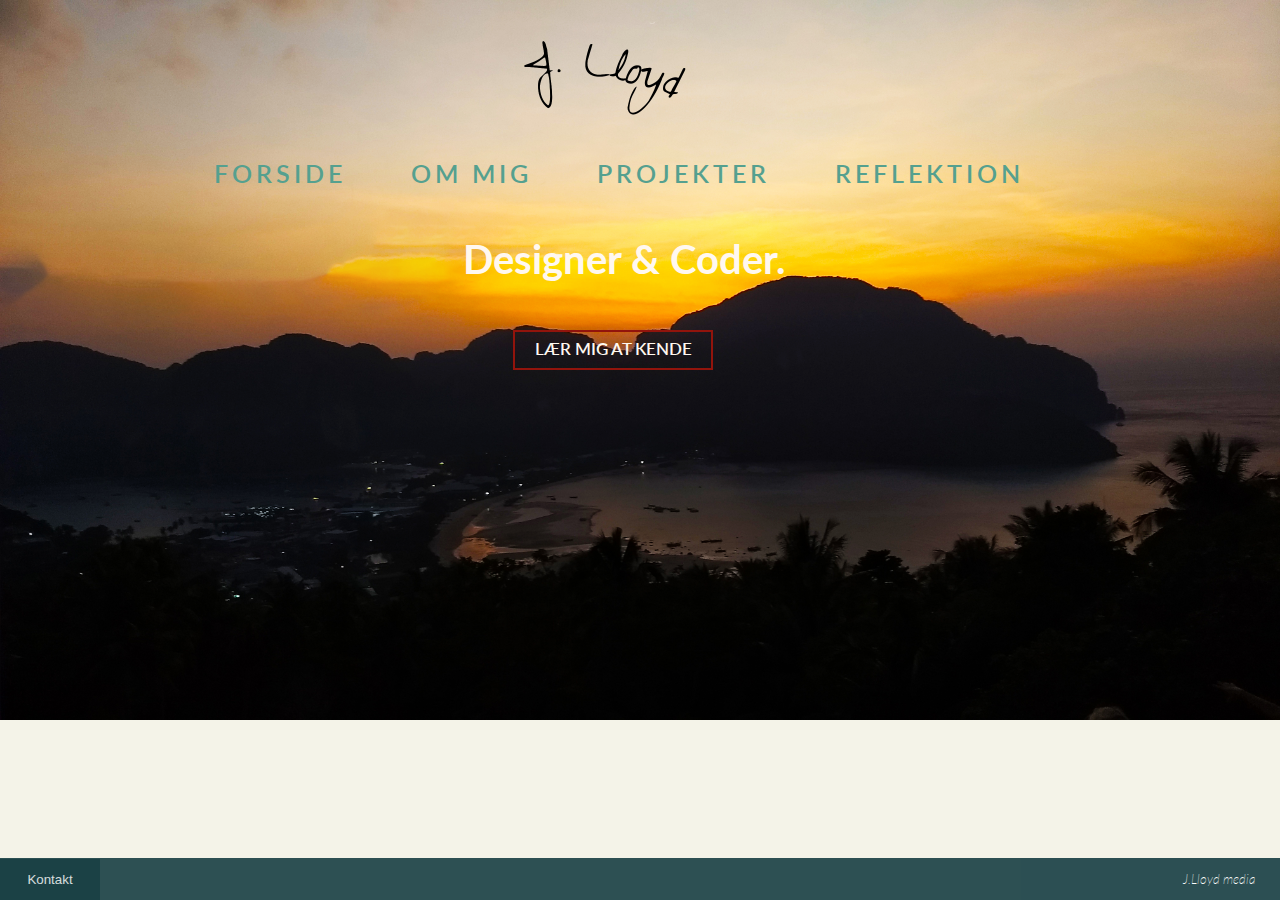
<file: portfolio/index.html>
<!doctype html>
<html lang="da">
<head>
<meta charset="utf-8">
<title>forside</title>
<link rel="stylesheet" href="stylesheets/style-layout.css" type="text/css">
<link href="https://fonts.googleapis.com/css?family=Lato" rel="stylesheet">
<link href="https://cdnjs.cloudflare.com/ajax/libs/font-awesome/4.7.0/css/font-awesome.min.css" rel="stylesheet">
</head>

<body class="index">
	
	<script>
	function myFunction() {
  var x = document.getElementById("myLinks");
  if (x.style.display === "block") {
    x.style.display = "none";
  } else {
    x.style.display = "block";
  }
}
	</script>
	
<div class="grid grid-pad">
	<div class="logo-forside">
	<div class="col-3-12"> 
		<img src="img/logo.png" alt="logo" class="logo">
	</div>
	</div>
	<!--logo-forside-->
	
	
<!--Mobilenavbar-->
		<div class="topNav">
			 <div class="mobile-col-9-12">
   <div id="myLinks">
  <li><a class="active" href="../index.html">Forside</a></li>
  <li><a href="#">Om mig</a></li>
  <li><a href="projekter.html">Projekter</a></li>
  <li><a href="reflektion.html">Reflektioner</a></li>
  </div>
  <div class="burger">
	<a href="javascript:void(0);" class="icon" onclick="myFunction()">
    <i class="fa fa-bars"></i>
  </a>
				 </div>
</div>
		</div>	
		 <div class="col-1-1 push-1-9">
			 <ul class="navForside">
  <li><a class="activeForside" href="#">Forside</a></li>
  <li><a href="pages/om mig.html">Om Mig</a></li>
  <li><a href="pages/projekter.html">Projekter</a></li>
  <li><a href="pages/reflektion.html">Reflektion</a></li>
	</ul>
			 </div>
	</div>
	
	<div class="grid grid-pad">
		<div class="col-1-1 push-1-3">
			<h1 class="forside-info">Designer &amp; Coder.</h1>
		</div>
	<div class="col-1-1 push-1-3">
		<div class="svg-wrapper">
      <svg height="40" width="200" xmlns="http://www.w3.org/2000/svg">
        <rect id="shape" height="40" width="200" />
        <div id="text">
          <a href="#"><span class="spot"></span>Lær mig at kende</a>
        </div>
      </svg>
    </div>
	</div>
	</div>
					<div class="grid">
						<div class="col-1-3">
		<button class="open-button" onclick="openForm()">Kontakt</button>

<div class="form-popup" id="myForm">
  <form action="mailto: email-.php" method="post" class="form-container">
    <h1>Send mig en mail så vender jeg tilbage hurtigst muligt.</h1>

    <label for="name"><b>Dit Navn</b></label>
    <input type="text" placeholder="Skriv dit navn" name="navn" required>
	  
	  <label for="email"><b>Email</b></label>
    <input type="text" placeholder="Indtast Email" name="email" required>
	  <label for="number"><b>Mobilnummer</b></label>
    <input type="text" placeholder="Indtast Mobilnummer" name="mobilnummer" required>
	  <label for="emne"><b>Send mig en besked.</b></label>  
<textarea type="text" placeholder="Skriv tekst her." name="besked" required></textarea>
   
	 
    <button type="submit" class="btn">Kontakt</button>
    <button type="button" class="btn cancel" onclick="closeForm()">Luk</button>
	  <div class="icon-footer"><a href="https://www.instagram.com/ebbeerduokay/"><i class="fa fa-instagram"></i></a> 
  <a href="https://www.facebook.com/julius.schultzlloyd"><i class="fa fa-facebook-official"></i></a> 
	  <a href="https://www.linkedin.com/"><i class="fa fa-linkedin"></i></a></div>
  </form>
</div>
						</div>


<div class="col-1-3">
		<div class="footer">
		<p>J.Lloyd media</p>
	</div>
						</div>
	</div><!--Grid grid-pad end div-->

	
	<script>
function openForm() {
  document.getElementById("myForm").style.display = "block";
}

function closeForm() {
  document.getElementById("myForm").style.display = "none";
}
</script> 
</body>
</html>
</file>
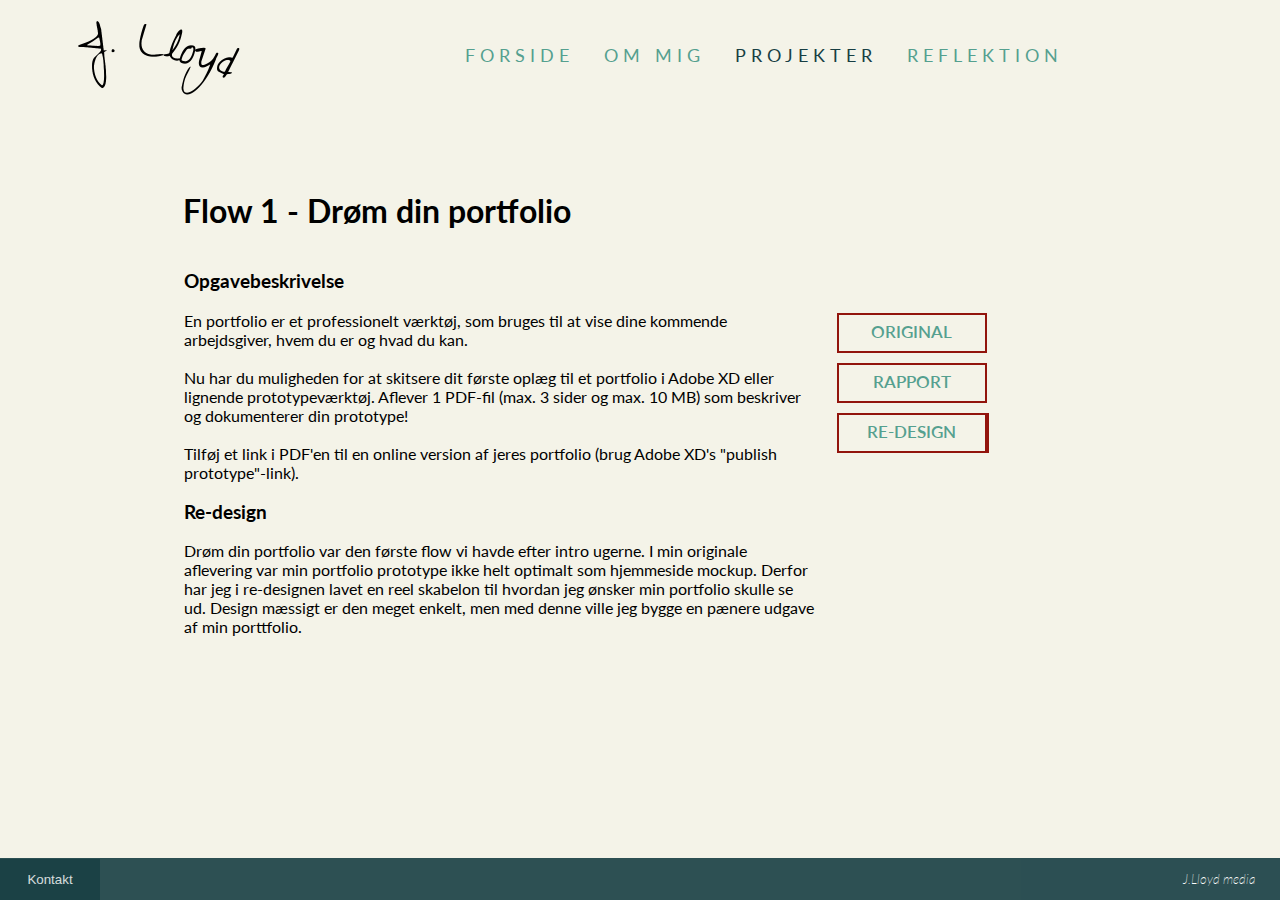
<file: portfolio/pages/flow1Drøm.html>
<!doctype html>
<html>
<head>
<meta charset="utf-8">
<title>Flow 1: Drøm din portfolio</title>
<link href="../stylesheets/style-layout.css" rel="stylesheet" type="text/css">
<link href="https://fonts.googleapis.com/css?family=Lato" rel="stylesheet">
<link href="https://cdnjs.cloudflare.com/ajax/libs/font-awesome/4.7.0/css/font-awesome.min.css" rel="stylesheet">
</head>

<body>
		<script>
	function myFunction() {
  var x = document.getElementById("myLinks");
  if (x.style.display === "block") {
    x.style.display = "none";
  } else {
    x.style.display = "block";
  }
}
	</script>
	


<!--Mobilenavbar-->
	<div class="grid">
	
		<div class="topNav">
			 <div class="mobile-col-9-12">
  <div id="myLinks">
  <li><a href="../index.html">Forside</a></li>
  <li><a href="om mig.html">Om mig</a></li>
  <li><a href="projekter.html">Projekter</a></li>
  <li><a href="reflektion.html">Reflektioner</a></li>
  </div>
  <div class="burger">
	<a href="javascript:void(0);" class="icon" onclick="myFunction()">
    <i class="fa fa-bars"></i>
  </a>
				 </div>
</div>
		</div>
		</div>
		<div class="grid">
	<div class="logo">
	<div class="col-3-12"> 
		<img src="../img/logo.png" alt="logo" class="logo">
	</div>
	</div>
		<div class="col-9-12">
			 <ul class="navDesk">
  <li><a  href="../index.html">Forside</a></li>
  <li><a href="om mig.html">Om Mig</a></li>
  <li><a class="active" href="projekter.html">Projekter</a></li>
  <li><a href="reflektion.html">Reflektion</a></li>
	</ul>
			 </div>
	</div>

				<div class="grid grid-pad">
		<div class="col-1-1 push-1-12">
		<h1>Flow 1 - Drøm din portfolio</h1>
		</div>
	<div class="col-2-3">
     <div class="flowSweet">
		<h3>Opgavebeskrivelse</h3>
		<p>En portfolio er et professionelt værktøj, som bruges til at vise dine kommende arbejdsgiver, hvem du er og hvad du kan.
<br><br>
Nu har du muligheden for at skitsere dit første oplæg til et portfolio i Adobe XD eller lignende prototypeværktøj. Aflever 1 PDF-fil (max. 3 sider og max. 10 MB) som beskriver og dokumenterer din prototype!
<br><br>
Tilføj et link i PDF'en til en online version af jeres portfolio (brug Adobe XD's "publish prototype"-link).</p>
	     <h3>Re-design</h3>
	      <p>Drøm din portfolio var den første flow vi havde efter intro ugerne. I min originale aflevering var min portfolio prototype ikke helt optimalt som hjemmeside mockup. Derfor har jeg i re-designen lavet en reel skabelon til hvordan jeg ønsker min portfolio skulle se ud. Design mæssigt er den meget enkelt, men med denne ville jeg bygge en pænere udgave af min porttfolio.  </p>
		</div>
		</div>
	<div class="col-1-8">
		<div class="svg-wrapper1">
      <svg height="40" width="150" xmlns="http://www.w3.org/2000/svg">
        <rect id="shape1" height="40" width="150" />
        <div id="text1">
          <a href="https://xd.adobe.com/view/b5a6342a-73fb-4b3f-5128-17015d4d18fa-c397/?fullscreen" target="_blank"><span class="spot1"></span>Original</a>
        </div>
      </svg>
    </div>
		<div class="svg-wrapper2">
      <svg height="40" width="150" xmlns="http://www.w3.org/2000/svg">
        <rect id="shape2" height="40" width="150" />
        <div id="text2">
          <a href="../files/Portfolio Julius Lloyd.pdf" target="_blank"><span class="spot1"></span>Rapport</a>
        </div>
      </svg>
		</div>
		<div class="svg-wrapper3">
      <svg height="40" width="200" xmlns="http://www.w3.org/2000/svg">
        <rect id="shape3" height="40" width="150" />
        <div id="text3">
			<a href="https://xd.adobe.com/view/28e65e03-6bd4-487f-62d7-16dca080b545-5ed7/?fullscreen" target="_blank"><span class="spot1"></span>Re-design</a>
        </div>
      </svg>
    </div>
	</div>
	</div>
			<div class="grid">
				
				<div class="col-1-1">
		<button class="open-button" onclick="openForm()">Kontakt</button>

<div class="form-popup" id="myForm">
  <form action="mailto: email-.php" method="post" class="form-container">
    <h1>Send mig en mail så vender jeg tilbage hurtigst muligt.</h1>

    <label for="name"><b>Dit Navn</b></label>
    <input type="text" placeholder="Skriv dit navn" name="navn" required>
	  
	  <label for="email"><b>Email</b></label>
    <input type="text" placeholder="Indtast Email" name="email" required>
	  <label for="number"><b>Mobilnummer</b></label>
    <input type="text" placeholder="Indtast Mobilnummer" name="mobilnummer" required>
	  <label for="emne"><b>Send mig en besked.</b></label>  
<textarea type="text" placeholder="Skriv tekst her." name="besked" required></textarea>
   
	 
    <button type="submit" class="btn">Kontakt</button>
    <button type="button" class="btn cancel" onclick="closeForm()">Luk</button>
  </form>
</div>

<script>
function openForm() {
  document.getElementById("myForm").style.display = "block";
}

function closeForm() {
  document.getElementById("myForm").style.display = "none";
}
</script>

	<div class="col-1-1">
		<div class="footer">
		<p>J.Lloyd media</p>
		</div>
					</div>
			</div>
	</div>
</body>
</html>
</file>
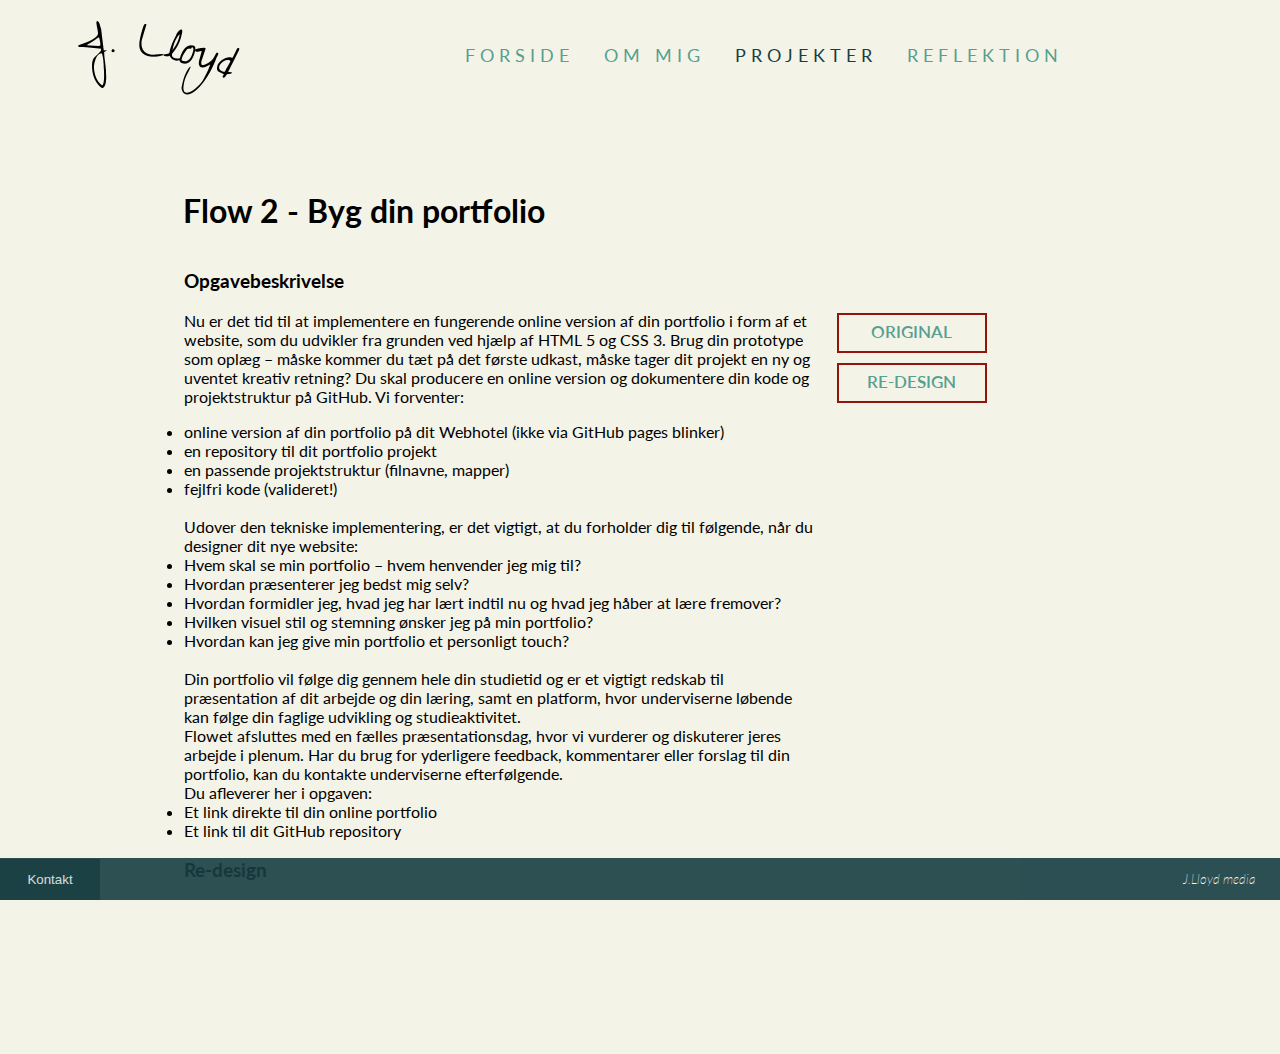
<file: portfolio/pages/flow2Byg.html>
<!doctype html>
<html>
<head>
<meta charset="utf-8">
<title>Flow 2: Byg din portfolio</title>
<link href="../stylesheets/style-layout.css" rel="stylesheet" type="text/css">
<link href="https://fonts.googleapis.com/css?family=Lato" rel="stylesheet">
<link href="https://cdnjs.cloudflare.com/ajax/libs/font-awesome/4.7.0/css/font-awesome.min.css" rel="stylesheet">
</head>

<body>
		<script>
	function myFunction() {
  var x = document.getElementById("myLinks");
  if (x.style.display === "block") {
    x.style.display = "none";
  } else {
    x.style.display = "block";
  }
}
	</script>
	


<!--Mobilenavbar-->
	<div class="grid">
	
		<div class="topNav">
			 <div class="mobile-col-9-12">
  <div id="myLinks">
  <li><a class="active" href="../index.html">Forside</a></li>
  <li><a href="om mig.html">Om mig</a></li>
  <li><a href="projekter.html">Projekter</a></li>
  <li><a href="reflektion.html">Reflektioner</a></li>
  <li><a href="kontakt.html">Kontakt</a></li>
  </div>
  <div class="burger">
	<a href="javascript:void(0);" class="icon" onclick="myFunction()">
    <i class="fa fa-bars"></i>
  </a>
				 </div>
</div>
		</div>
		</div>
		<div class="grid">
	<div class="logo">
	<div class="col-3-12"> 
		<img src="../img/logo.png" alt="logo" class="logo">
	</div>
	</div>
		<div class="col-9-12">
			 <ul class="navDesk">
  <li><a  href="../index.html">Forside</a></li>
  <li><a href="om mig.html">Om Mig</a></li>
  <li><a class="active" href="projekter.html">Projekter</a></li>
  <li><a href="reflektion.html">Reflektion</a></li>
	</ul>
			 </div>
	</div>
				<div class="grid grid-pad">
		<div class="col-1-1 push-1-12">
		<h1>Flow 2 - Byg din portfolio</h1>
		</div>
	<div class="col-2-3">
     <div class="flowSweet">
		<h3>Opgavebeskrivelse</h3>
		<p>Nu er det tid til at implementere en fungerende online version af din portfolio i form af et website, som du udvikler fra grunden ved hjælp af HTML 5 og CSS 3. Brug din prototype som oplæg – måske kommer du tæt på det første udkast, måske tager dit projekt en ny og uventet kreativ retning?

Du skal producere en online version og dokumentere din kode og projektstruktur på GitHub. Vi forventer:

<li>online version af din portfolio på dit Webhotel (ikke via GitHub pages blinker)</li>
<li>en repository til dit portfolio projekt</li>
<li>en passende projektstruktur (filnavne, mapper)</li>
<li>fejlfri kode (valideret!)</li>
		 <br>
Udover den tekniske implementering, er det vigtigt, at du forholder dig til følgende, når du designer dit nye website:

<li>Hvem skal se min portfolio – hvem henvender jeg mig til?</li>
<li>Hvordan præsenterer jeg bedst mig selv?</li>
<li>Hvordan formidler jeg, hvad jeg har lært indtil nu og hvad jeg håber at lære fremover?</li>
<li>Hvilken visuel stil og stemning ønsker jeg på min portfolio?</li>
<li>Hvordan kan jeg give min portfolio et personligt touch?</li>
<br>
Din portfolio vil følge dig gennem hele din studietid og er et vigtigt redskab til præsentation af dit arbejde og din læring, samt en platform, hvor underviserne løbende kan følge din faglige udvikling og studieaktivitet.
<br>
Flowet afsluttes med en fælles præsentationsdag, hvor vi vurderer og diskuterer jeres arbejde i plenum. Har du brug for yderligere feedback, kommentarer eller forslag til din portfolio, kan du kontakte underviserne efterfølgende. 
<br>
Du afleverer her i opgaven:
<br>
<li>Et link direkte til din online portfolio</li>
<li>Et link til dit GitHub repository</li></p>
	     <h3>Re-design</h3>
	      <p></p>
		</div>
		</div>
	<div class="col-1-8">
		<div class="svg-wrapper1">
      <svg height="40" width="150" xmlns="http://www.w3.org/2000/svg">
        <rect id="shape1" height="40" width="150" />
        <div id="text1">
          <a href="http://jlloydmedia.com/portfolio_fe/index2.html" target="_blank"><span class="spot1"></span>Original</a>
        </div>
      </svg>
    </div>
		<div class="svg-wrapper2">
      <svg height="40" width="150" xmlns="http://www.w3.org/2000/svg">
        <rect id="shape2" height="40" width="150" />
        <div id="text2">
          <a href="http://jlloydmedia.com/index.html" target="_blank"><span class="spot1"></span>Re-design</a>
        </div>
      </svg>
		</div>
	</div>
	</div>
			<div class="grid">
				
				<div class="col-1-1">
		<button class="open-button" onclick="openForm()">Kontakt</button>

<div class="form-popup" id="myForm">
  <form action="mailto: email-.php" method="post" class="form-container">
    <h1>Send mig en mail så vender jeg tilbage hurtigst muligt.</h1>

    <label for="name"><b>Dit Navn</b></label>
    <input type="text" placeholder="Skriv dit navn" name="navn" required>
	  
	  <label for="email"><b>Email</b></label>
    <input type="text" placeholder="Indtast Email" name="email" required>
	  <label for="number"><b>Mobilnummer</b></label>
    <input type="text" placeholder="Indtast Mobilnummer" name="mobilnummer" required>
	  <label for="emne"><b>Send mig en besked.</b></label>  
<textarea type="text" placeholder="Skriv tekst her." name="besked" required></textarea>
   
	 
    <button type="submit" class="btn">Kontakt</button>
    <button type="button" class="btn cancel" onclick="closeForm()">Luk</button>
  </form>
</div>

<script>
function openForm() {
  document.getElementById("myForm").style.display = "block";
}

function closeForm() {
  document.getElementById("myForm").style.display = "none";
}
</script>

	<div class="col-1-1">
		<div class="footer">
		<p>J.Lloyd media</p>
		</div>
					</div>
			</div>
	</div>
</body>
</html>
</file>
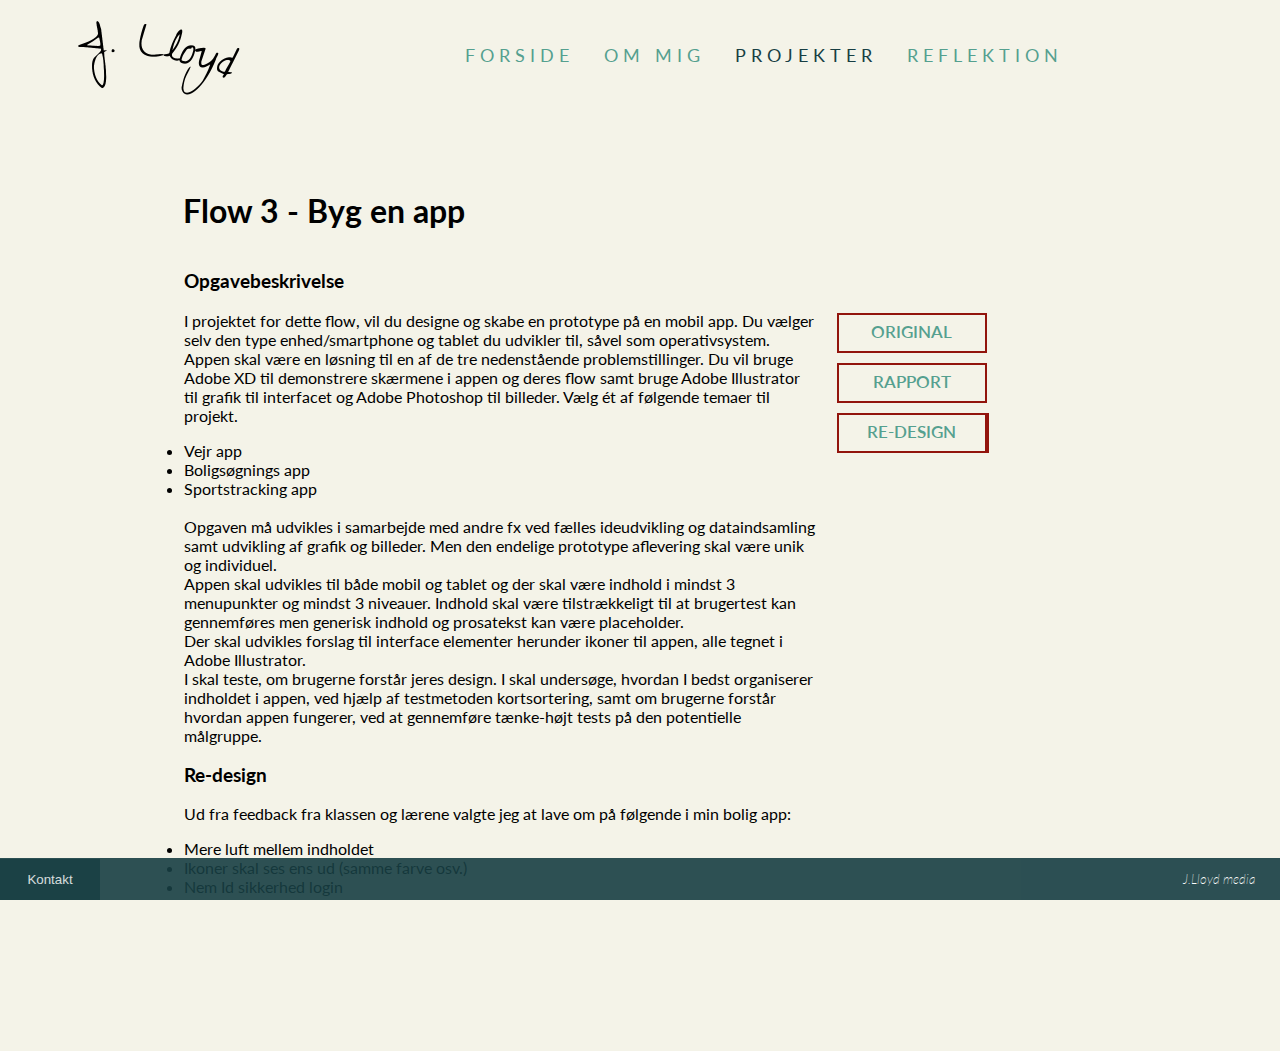
<file: portfolio/pages/flow3App.html>
<!doctype html>
<html>
<head>
<meta charset="utf-8">
<title>Flow 3: Byg en app</title>
<link href="../stylesheets/style-layout.css" rel="stylesheet" type="text/css">
<link href="https://fonts.googleapis.com/css?family=Lato" rel="stylesheet">
<link href="https://cdnjs.cloudflare.com/ajax/libs/font-awesome/4.7.0/css/font-awesome.min.css" rel="stylesheet">
</head>

<body>
		<script>
	function myFunction() {
  var x = document.getElementById("myLinks");
  if (x.style.display === "block") {
    x.style.display = "none";
  } else {
    x.style.display = "block";
  }
}
	</script>
	


<!--Mobilenavbar-->
	<div class="grid">
	
		<div class="topNav">
			 <div class="mobile-col-9-12">
  <div id="myLinks">
  <li><a href="../index.html">Forside</a></li>
  <li><a href="om mig.html">Om mig</a></li>
  <li><a href="projekter.html">Projekter</a></li>
  <li><a href="reflektion.html">Reflektioner</a></li>
  </div>
  <div class="burger">
	<a href="javascript:void(0);" class="icon" onclick="myFunction()">
    <i class="fa fa-bars"></i>
  </a>
				 </div>
</div>
		</div>
		</div>
		<div class="grid">
	<div class="logo">
	<div class="col-3-12"> 
		<img src="../img/logo.png" alt="logo" class="logo">
	</div>
	</div>
	<div class="col-9-12">
			 <ul class="navDesk">
  <li><a  href="../index.html">Forside</a></li>
  <li><a href="om mig.html">Om Mig</a></li>
  <li><a class="active" href="projekter.html">Projekter</a></li>
  <li><a href="reflektion.html">Reflektion</a></li>
	</ul>
			 </div>
	</div>
				<div class="grid grid-pad">
		<div class="col-1-1 push-1-12">
		<h1>Flow 3 - Byg en app</h1>
		</div>
	<div class="col-2-3">
     <div class="flowSweet">
		<h3>Opgavebeskrivelse</h3>

<p>I projektet for dette flow, vil du designe og skabe en prototype på en mobil app. Du vælger selv den type enhed/smartphone og tablet du udvikler til, såvel som operativsystem.

Appen skal være en løsning til en af de tre nedenstående problemstillinger. Du vil bruge Adobe XD til demonstrere skærmene i appen og deres flow samt bruge Adobe Illustrator til grafik til interfacet og Adobe Photoshop til billeder.

Vælg ét af følgende temaer til projekt.

 <li>Vejr app</li>

 <li>Boligsøgnings app</li>

<li>Sportstracking app</li>
<br>
Opgaven må udvikles i samarbejde med andre fx ved fælles ideudvikling og dataindsamling samt udvikling af grafik og billeder. Men den endelige prototype aflevering skal være unik og individuel.
<br>
Appen skal udvikles til både mobil og tablet og der skal være indhold i mindst 3 menupunkter og mindst 3 niveauer. Indhold skal være tilstrækkeligt til at brugertest kan gennemføres men generisk indhold og prosatekst kan være placeholder.
<br>
Der skal udvikles forslag til interface elementer herunder ikoner til appen, alle tegnet i Adobe Illustrator.
<br>
I skal teste, om brugerne forstår jeres design. I skal undersøge, hvordan I bedst organiserer indholdet i appen, ved hjælp af testmetoden kortsortering, samt om brugerne forstår hvordan appen fungerer, ved at gennemføre tænke-højt tests på den potentielle målgruppe.</p>
	     <h3>Re-design</h3>
	      <p>Ud fra feedback fra klassen og lærene valgte jeg at lave om på følgende i min bolig app: </p>
		 <li>Mere luft mellem indholdet</li>
		 <li>Ikoner skal ses ens ud (samme farve osv.)</li>
		 <li>Nem Id sikkerhed login</li>
		</div>
		</div>
	<div class="col-1-8">
		<div class="svg-wrapper1">
      <svg height="40" width="150" xmlns="http://www.w3.org/2000/svg">
        <rect id="shape1" height="40" width="150" />
        <div id="text1">
          <a href="https://xd.adobe.com/view/d7c27e8f-7188-4a39-7622-ae03df63c0fa-a1f3/?fullscreen" target="_blank"><span class="spot1"></span>Original</a>
        </div>
      </svg>
    </div>
		<div class="svg-wrapper2">
      <svg height="40" width="150" xmlns="http://www.w3.org/2000/svg">
        <rect id="shape2" height="40" width="150" />
        <div id="text2">
          <a href="../files/Bolig-app Roof Julius Lloyd.pdf" target="_blank"><span class="spot1"></span>Rapport</a>
        </div>
      </svg>
		</div>
		<div class="svg-wrapper3">
      <svg height="40" width="200" xmlns="http://www.w3.org/2000/svg">
        <rect id="shape3" height="40" width="150" />
        <div id="text3">
		
			<a href="https://xd.adobe.com/view/50ab7257-c108-4b81-45f6-d42dc7a0e7b3-269a/?fullscreen" target="_blank"><span class="spot1"></span>Re-design</a>
        </div>
      </svg>
    </div>
	</div>
	</div>
			<div class="grid">
				
				<div class="col-1-1">
		<button class="open-button" onclick="openForm()">Kontakt</button>

<div class="form-popup" id="myForm">
  <form action="mailto: email-.php" method="post" class="form-container">
    <h1>Send mig en mail så vender jeg tilbage hurtigst muligt.</h1>

    <label for="name"><b>Dit Navn</b></label>
    <input type="text" placeholder="Skriv dit navn" name="navn" required>
	  
	  <label for="email"><b>Email</b></label>
    <input type="text" placeholder="Indtast Email" name="email" required>
	  <label for="number"><b>Mobilnummer</b></label>
    <input type="text" placeholder="Indtast Mobilnummer" name="mobilnummer" required>
	  <label for="emne"><b>Send mig en besked.</b></label>  
<textarea type="text" placeholder="Skriv tekst her." name="besked" required></textarea>
   
	 
    <button type="submit" class="btn">Kontakt</button>
    <button type="button" class="btn cancel" onclick="closeForm()">Luk</button>
  </form>
</div>

<script>
function openForm() {
  document.getElementById("myForm").style.display = "block";
}

function closeForm() {
  document.getElementById("myForm").style.display = "none";
}
</script>

	<div class="col-1-1">
		<div class="footer">
		<p>J.Lloyd media</p>
		</div>
					</div>
			</div>
	</div>
</body>
</html>
</file>
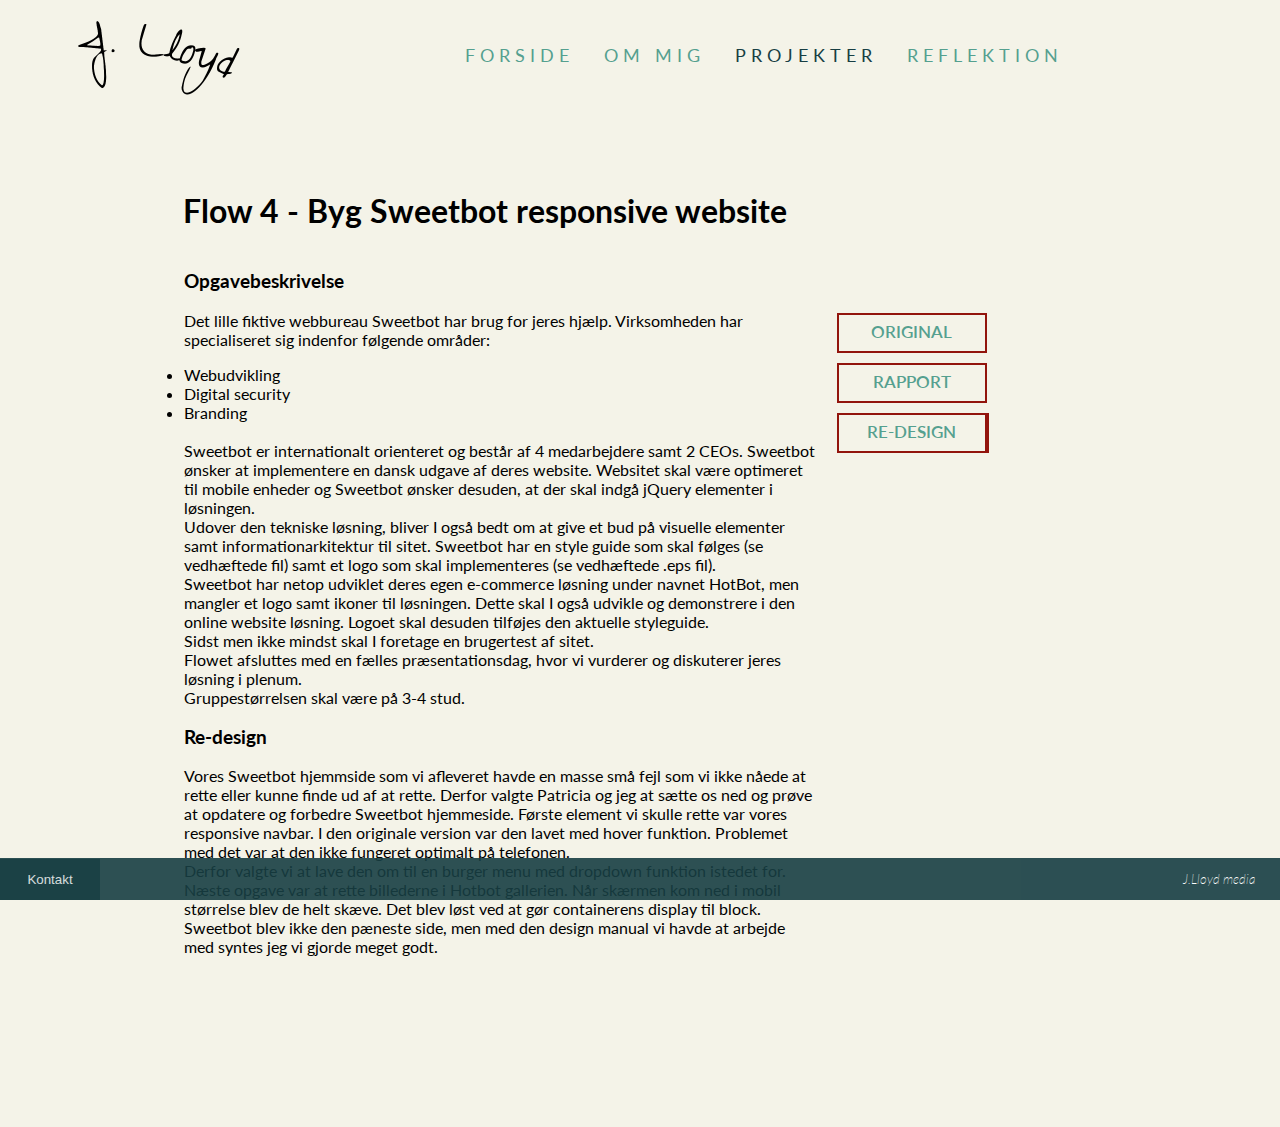
<file: portfolio/pages/flow4Sweetbot.html>
<!doctype html>
<html>
<head>
<meta charset="utf-8">
<title>Flow 4: Sweetbot</title>
<link href="../stylesheets/style-layout.css" rel="stylesheet" type="text/css">
<link href="https://fonts.googleapis.com/css?family=Lato" rel="stylesheet">
<link href="https://cdnjs.cloudflare.com/ajax/libs/font-awesome/4.7.0/css/font-awesome.min.css" rel="stylesheet">
</head>

<body>
		<script>
	function myFunction() {
  var x = document.getElementById("myLinks");
  if (x.style.display === "block") {
    x.style.display = "none";
  } else {
    x.style.display = "block";
  }
}
	const items = document.querySelectorAll('img');
const itemCount = items.length;
const nextItem = document.querySelector('.next');
const previousItem = document.querySelector('.previous');
let count = 0;

function showNextItem() {
  items[count].classList.remove('active');

  if(count < itemCount - 1) {
    count++;
  } else {
    count = 0;
  }

  items[count].classList.add('active');
  console.log(count);
}

function showPreviousItem() {
  items[count].classList.remove('active');

  if(count > 0) {
    count--;
  } else {
    count = itemCount - 1;
  }

  items[count].classList.add('active');
  console.log(count);
}

nextItem.addEventListener('click', showNextItem);
previousItem.addEventListener('click', showPreviousItem);
	</script>
	

<!--Mobilenavbar-->
	<div class="grid">
	
		<div class="topNav">
			 <div class="mobile-col-9-12">
  <div id="myLinks">
  <li><a  href="../index.html">Forside</a></li>
  <li><a href="om mig.html">Om mig</a></li>
  <li><a href="projekter.html">Projekter</a></li>
  <li><a href="reflektion.html">Reflektioner</a></li>
  </div>
  <div class="burger">
	<a href="javascript:void(0);" class="icon" onclick="myFunction()">
    <i class="fa fa-bars"></i>
  </a>
				 </div>
</div>
		</div>
		</div>
		<div class="grid">
	<div class="logo">
	<div class="col-3-12"> 
		<img src="../img/logo.png" alt="logo" class="logo">
	</div>
	</div>
		<div class="col-9-12">
			 <ul class="navDesk">
  <li><a  href="../index.html">Forside</a></li>
				 <li><a href="om mig.html">Om Mig</a></li>
  <li><a class="active" href="projekter.html">Projekter</a></li>
  <li><a href="reflektion.html">Reflektion</a></li>
	</ul>
			 </div>
			 </div>
	<div class="grid grid-pad">
		<div class="col-1-1 push-1-12">
		<h1>Flow 4 - Byg Sweetbot responsive website</h1>
		</div>
	<div class="col-2-3">
     <div class="flowSweet">
		<h3>Opgavebeskrivelse</h3>
		 <p>Det lille fiktive webbureau Sweetbot har brug for jeres hjælp. Virksomheden har specialiseret sig indenfor følgende  områder:<br>
<li>Webudvikling</li>
<li>Digital security</li>
<li>Branding</li>
			 <br>
Sweetbot er internationalt orienteret og består af 4 medarbejdere samt 2 CEOs. Sweetbot ønsker at implementere en dansk udgave af deres website. Websitet skal være optimeret til mobile enheder og Sweetbot ønsker desuden, at der skal indgå jQuery elementer i løsningen.
<br>
Udover den tekniske løsning, bliver I også bedt om at give et bud på visuelle elementer samt informationarkitektur til sitet. Sweetbot har en style guide som skal følges (se vedhæftede fil) samt et logo som skal implementeres (se vedhæftede .eps fil).
<br>
Sweetbot har netop udviklet deres egen e-commerce løsning under navnet HotBot, men mangler et logo samt ikoner til løsningen. Dette skal I også udvikle og demonstrere i den online website løsning. Logoet skal desuden tilføjes den aktuelle styleguide.
<br>
Sidst men ikke mindst skal I foretage en brugertest af sitet.
<br>
Flowet afsluttes med en fælles præsentationsdag, hvor vi vurderer og diskuterer jeres løsning i plenum.
<br>
Gruppestørrelsen skal være på 3-4 stud.
	     <h3>Re-design</h3>
	      Vores Sweetbot hjemmside som vi afleveret havde en masse små fejl som vi ikke nåede at rette eller kunne finde ud af at rette. Derfor valgte Patricia og jeg at sætte os ned og prøve at opdatere og forbedre Sweetbot hjemmeside. Første element vi skulle rette var vores responsive navbar. I den originale version var den lavet med hover funktion. Problemet med det var at den ikke fungeret optimalt på telefonen. <br> Derfor valgte vi at lave den om til en burger menu med dropdown funktion istedet for. <br> Næste opgave var at rette billederne i Hotbot gallerien. Når skærmen kom ned i mobil størrelse blev de helt skæve. Det blev løst ved at gør containerens display til block. <br> Sweetbot blev ikke den pæneste side, men med den design manual vi havde at arbejde med syntes jeg vi gjorde meget godt.  </p>
		</div>
		</div>
	<div class="col-1-8">
		<div class="svg-wrapper1">
      <svg height="40" width="150" xmlns="http://www.w3.org/2000/svg">
        <rect id="shape1" height="40" width="150" />
        <div id="text1">
          <a href="http://jlloydmedia.com/Sweetbott%20gruppe/sweetbot.html" target="_blank"><span class="spot1"></span>Original</a>
        </div>
      </svg>
    </div>
		<div class="svg-wrapper2">
      <svg height="40" width="150" xmlns="http://www.w3.org/2000/svg">
        <rect id="shape2" height="40" width="150" />
        <div id="text2">
          <a href="../files/MULB-Gruppe5-sweetbot.pdf" target="_blank"><span class="spot1"></span>Rapport</a>
        </div>
      </svg>
		</div>
		<div class="svg-wrapper3">
      <svg height="40" width="200" xmlns="http://www.w3.org/2000/svg">
        <rect id="shape3" height="40" width="150" />
        <div id="text3">
			<a href="http://jlloydmedia.com/Sweetbott/sweetbot.html" target="_blank"><span class="spot1"></span>Re-design</a>
        </div>
      </svg>
    </div>
	</div>
	</div>
			<div class="grid">
				
				<div class="col-1-1">
		<button class="open-button" onclick="openForm()">Kontakt</button>

<div class="form-popup" id="myForm">
  <form action="mailto: email-.php" method="post" class="form-container">
    <h1>Send mig en mail så vender jeg tilbage hurtigst muligt.</h1>

    <label for="name"><b>Dit Navn</b></label>
    <input type="text" placeholder="Skriv dit navn" name="navn" required>
	  
	  <label for="email"><b>Email</b></label>
    <input type="text" placeholder="Indtast Email" name="email" required>
	  <label for="number"><b>Mobilnummer</b></label>
    <input type="text" placeholder="Indtast Mobilnummer" name="mobilnummer" required>
	  <label for="emne"><b>Send mig en besked.</b></label>  
<textarea type="text" placeholder="Skriv tekst her." name="besked" required></textarea>
   
	 
    <button type="submit" class="btn">Kontakt</button>
    <button type="button" class="btn cancel" onclick="closeForm()">Luk</button>
  </form>
</div>

<script>
function openForm() {
  document.getElementById("myForm").style.display = "block";
}

function closeForm() {
  document.getElementById("myForm").style.display = "none";
}
</script>

	<div class="col-1-1">
		<div class="footer">
		<p>J.Lloyd media</p>
		</div>
					</div>
			</div>
	</div>
</body>
</html>
</file>
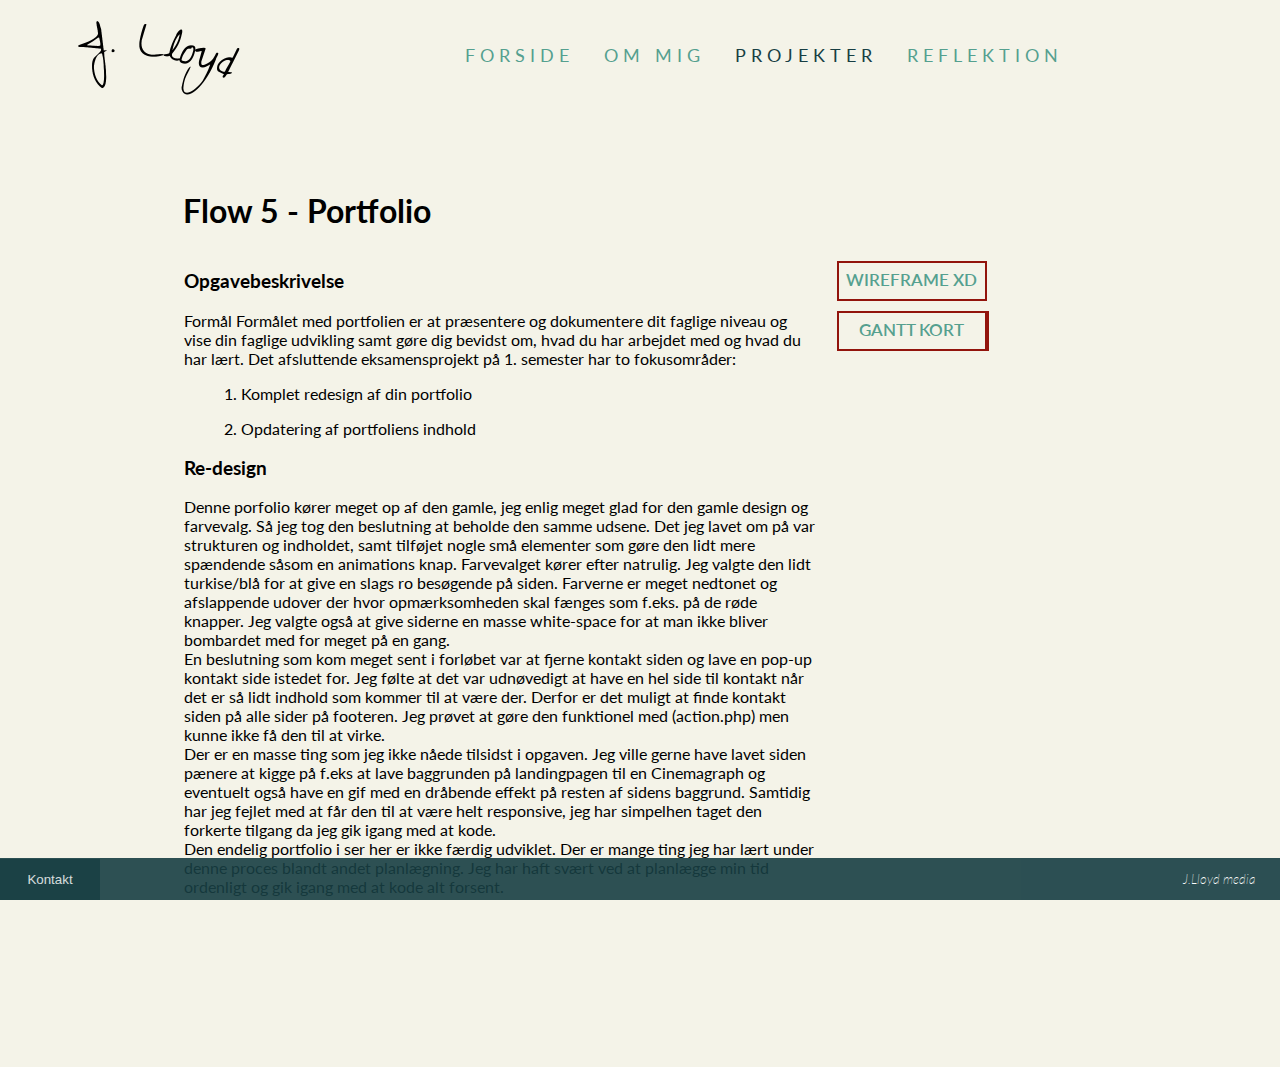
<file: portfolio/pages/flow5Portfolio.html>
<!doctype html>
<html>
<head>
<meta charset="utf-8">
<title>Flow 5: Portfolio</title>
<link href="../stylesheets/style-layout.css" rel="stylesheet" type="text/css">
<link href="https://fonts.googleapis.com/css?family=Lato" rel="stylesheet">
<link href="https://cdnjs.cloudflare.com/ajax/libs/font-awesome/4.7.0/css/font-awesome.min.css" rel="stylesheet">
</head>

<body>
		<script>
	function myFunction() {
  var x = document.getElementById("myLinks");
  if (x.style.display === "block") {
    x.style.display = "none";
  } else {
    x.style.display = "block";
  }
}
	</script>
	


<!--Mobilenavbar-->
	<div class="grid">
	
		<div class="topNav">
			 <div class="mobile-col-9-12">
   <div id="myLinks">
  <li><a  href="../index.html">Forside</a></li>
  <li><a href="om mig.html">Om mig</a></li>
  <li><a href="projekter.html">Projekter</a></li>
  <li><a href="reflektion.html">Reflektioner</a></li>
  </div>
  <div class="burger">
	<a href="javascript:void(0);" class="icon" onclick="myFunction()">
    <i class="fa fa-bars"></i>
  </a>
				 </div>
</div>
		</div>
		</div>
		<div class="grid">
	<div class="logo">
	<div class="col-3-12"> 
		<img src="../img/logo.png" alt="logo" class="logo">
	</div>
	</div>
	<div class="col-9-12">
			 <ul class="navDesk">
  <li><a  href="../index.html">Forside</a></li>
  <li><a href="om mig.html">Om Mig</a></li>
  <li><a class="active" href="projekter.html">Projekter</a></li>
  <li><a href="reflektion.html">Reflektion</a></li>
	</ul>
			 </div>
	</div>
		<div class="grid grid-pad">
		<div class="col-1-1 push-1-12">
		<h1>Flow 5 - Portfolio</h1>
		</div>
	<div class="col-2-3">
     <div class="flowSweet">
		<h3>Opgavebeskrivelse</h3>
		<p>Formål
Formålet med portfolien er at præsentere og dokumentere
dit faglige niveau og vise din faglige udvikling samt
gøre dig bevidst om, hvad du har arbejdet med og hvad
du har lært.
Det afsluttende eksamensprojekt på 1. semester har to
fokusområder:
<ol>1. Komplet redesign af din portfolio</ol>
<ol>2. Opdatering af portfoliens indhold</ol></p>
	     <h3>Re-design</h3>
	      <p>Denne porfolio kører meget op af den gamle, jeg enlig meget glad for den gamle design og farvevalg. Så jeg tog den beslutning at beholde den samme udsene. Det jeg lavet om på var strukturen og indholdet, samt tilføjet nogle små elementer som gøre den lidt mere spændende såsom en animations knap. Farvevalget kører efter natrulig. Jeg valgte den lidt turkise/blå for at give en slags ro besøgende  på siden. Farverne er meget nedtonet og afslappende udover der hvor opmærksomheden skal fænges som f.eks. på de røde knapper. Jeg valgte også at give siderne en masse white-space for at man ikke bliver bombardet med for meget på en gang. <br>
En beslutning som kom meget sent i forløbet var at fjerne kontakt siden og lave en pop-up kontakt side istedet for. Jeg følte at det var udnøvedigt at have en hel side til kontakt når det er så lidt indhold som kommer til at være der. Derfor er det muligt at finde kontakt siden på alle sider på footeren. Jeg prøvet at gøre den funktionel med (action.php) men kunne ikke få den til at virke. <br>
Der er en masse ting som jeg ikke nåede tilsidst i opgaven. Jeg ville gerne have lavet siden pænere at kigge på f.eks at lave baggrunden på landingpagen til en Cinemagraph og eventuelt også have en gif med en dråbende effekt på resten af sidens baggrund. Samtidig har jeg fejlet med at får den til at være helt responsive, jeg har simpelhen taget den forkerte tilgang da jeg gik igang med at kode. <br>
Den endelig portfolio i ser her er ikke færdig udviklet. Der er mange ting jeg har lært under denne proces blandt andet planlægning.  Jeg har haft svært ved at  planlægge min tid ordenligt og gik igang med at kode alt forsent. 
 </p>
		</div>
		</div>
	<div class="col-1-8">
		<div class="svg-wrapper2">
      <svg height="40" width="150" xmlns="http://www.w3.org/2000/svg">
        <rect id="shape2" height="40" width="150" />
        <div id="text2">
          <a href="https://xd.adobe.com/view/28e65e03-6bd4-487f-62d7-16dca080b545-5ed7/?fullscreen" target="_blank"><span class="spot1"></span>Wireframe XD</a>
        </div>
      </svg>
		</div>
		<div class="svg-wrapper3">
      <svg height="40" width="200" xmlns="http://www.w3.org/2000/svg">
        <rect id="shape3" height="40" width="150" />
        <div id="text3">
			<a href="../files/gantt-portfolio.pdf" target="_blank"><span class="spot1"></span>Gantt kort</a>
        </div>
      </svg>
    </div>
	</div>
	</div>
			<div class="grid">
				
				<div class="col-1-1">
		<button class="open-button" onclick="openForm()">Kontakt</button>

<div class="form-popup" id="myForm">
  <form action="mailto: email-.php" method="post" class="form-container">
    <h1>Send mig en mail så vender jeg tilbage hurtigst muligt.</h1>

    <label for="name"><b>Dit Navn</b></label>
    <input type="text" placeholder="Skriv dit navn" name="navn" required>
	  
	  <label for="email"><b>Email</b></label>
    <input type="text" placeholder="Indtast Email" name="email" required>
	  <label for="number"><b>Mobilnummer</b></label>
    <input type="text" placeholder="Indtast Mobilnummer" name="mobilnummer" required>
	  <label for="emne"><b>Send mig en besked.</b></label>  
<textarea type="text" placeholder="Skriv tekst her." name="besked" required></textarea>
   
	 
    <button type="submit" class="btn">Kontakt</button>
    <button type="button" class="btn cancel" onclick="closeForm()">Luk</button>
  </form>
</div>

<script>
function openForm() {
  document.getElementById("myForm").style.display = "block";
}

function closeForm() {
  document.getElementById("myForm").style.display = "none";
}
</script>

	<div class="col-1-1">
		<div class="footer">
		<p>J.Lloyd media</p>
		</div>
					</div>
			</div>
	</div>
</body>
</html>
</file>
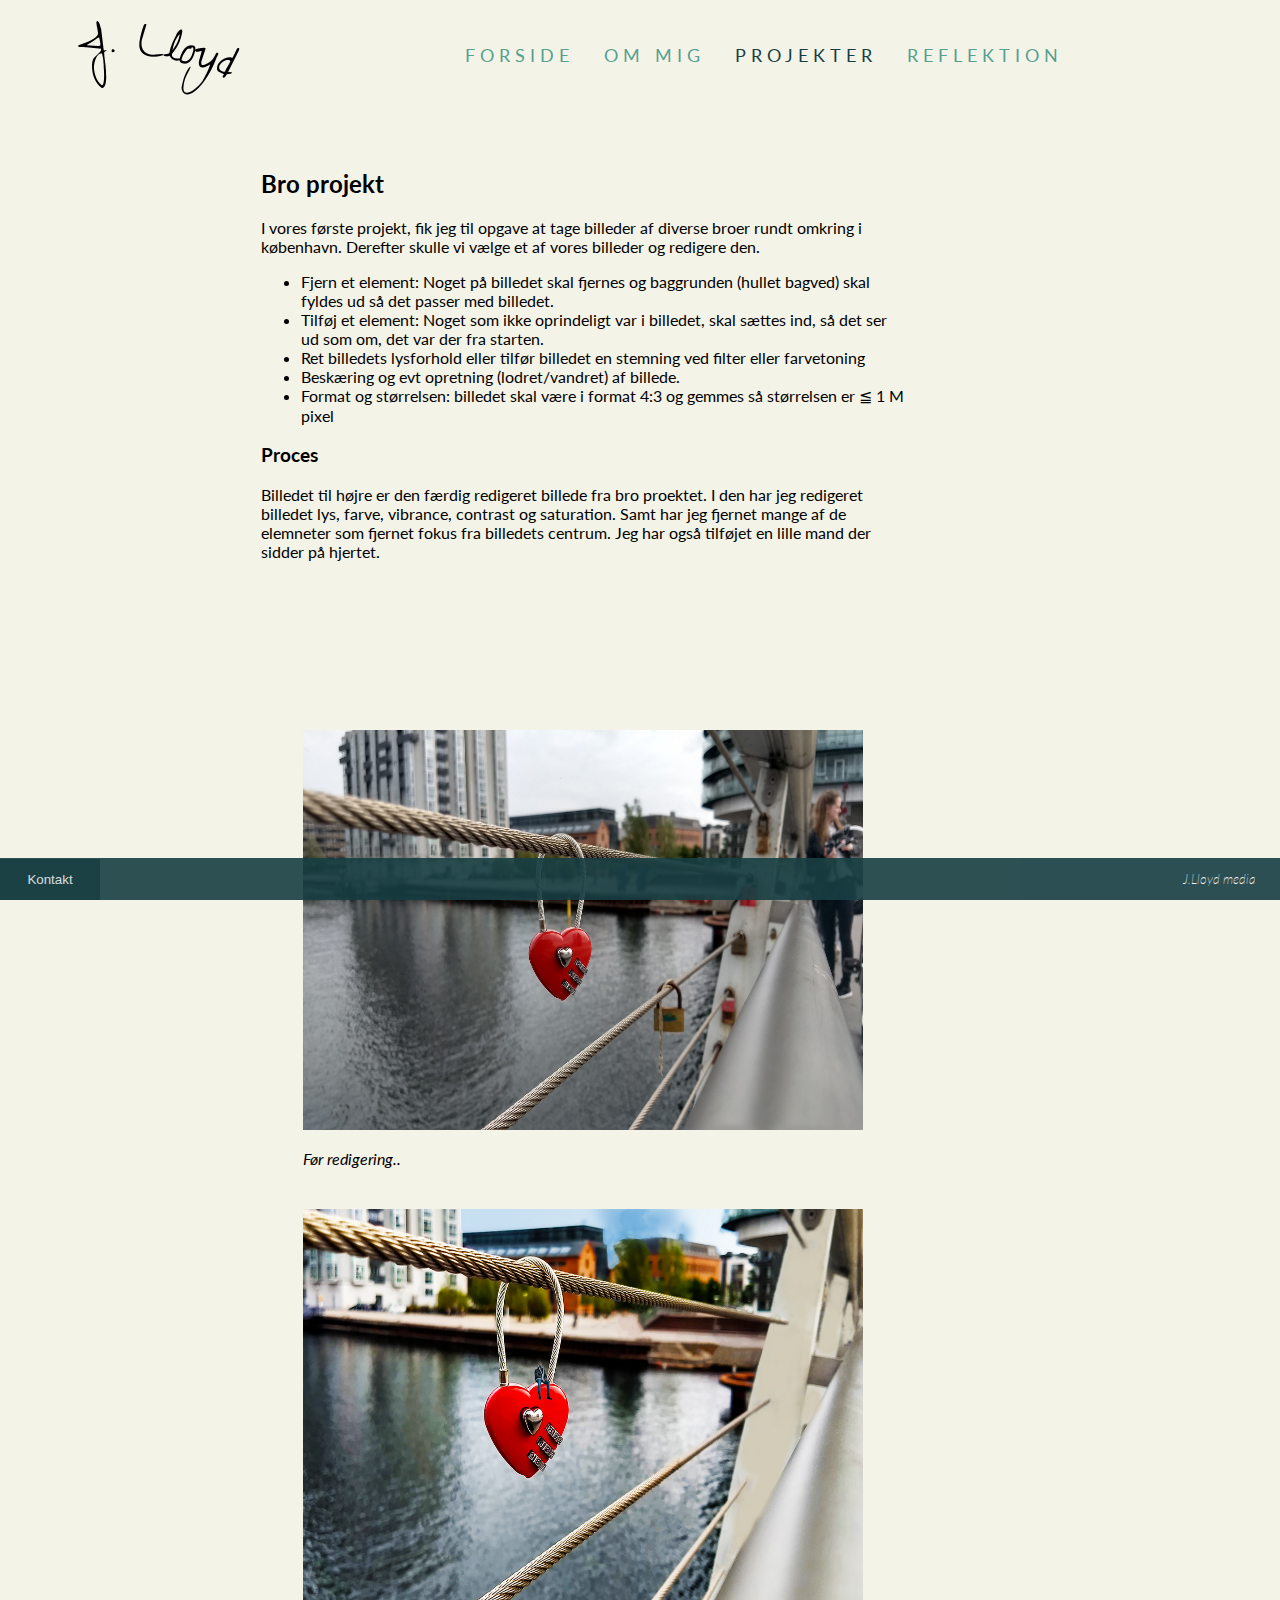
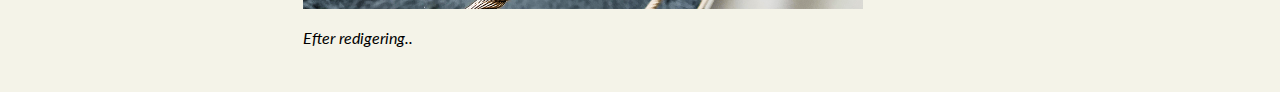
<file: portfolio/pages/flowintroBro.html>
<!doctype html>
<html>
<head>
<meta charset="utf-8">
<title>Intro: Bro</title>
<link href="../stylesheets/style-layout.css" rel="stylesheet" type="text/css">
<link href="https://fonts.googleapis.com/css?family=Lato" rel="stylesheet">
<link href="https://cdnjs.cloudflare.com/ajax/libs/font-awesome/4.7.0/css/font-awesome.min.css" rel="stylesheet">
</head>

<body>
		<script>
	function myFunction() {
  var x = document.getElementById("myLinks");
  if (x.style.display === "block") {
    x.style.display = "none";
  } else {
    x.style.display = "block";
  }
}
	</script>
	


<!--Mobilenavbar-->
	<div class="grid">
	
		<div class="topNav">
			 <div class="mobile-col-9-12">
  <div id="myLinks">
  <li><a class="active" href="../index.html">Forside</a></li>
  <li><a href="#">Om mig</a></li>
  <li><a href="projekter.html">Projekter</a></li>
  <li><a href="reflektion.html">Reflektioner</a></li>
  </div>
  <div class="burger">
	<a href="javascript:void(0);" class="icon" onclick="myFunction()">
    <i class="fa fa-bars"></i>
  </a>
				 </div>
</div>
		</div>
		</div>
		<div class="grid">
	<div class="logo">
	<div class="col-3-12"> 
		<img src="../img/logo.png" alt="logo" class="logo">
	</div>
	</div>
		<div class="col-9-12">
			 <ul class="navDesk">
  <li><a  href="../index.html">Forside</a></li>
  <li><a href="om mig.html">Om Mig</a></li>
  <li><a class="active" href="projekter.html">Projekter</a></li>
  <li><a href="reflektion.html">Reflektion</a></li>
	</ul>
			 </div>
	</div>	
	<div class="grid">
	<div class="col-2-3 push-1-12">
     <div class="flowSweet">
		<h2>Bro projekt</h2>
	  <p>I vores første projekt, fik jeg til opgave at tage billeder af diverse broer rundt omkring i københavn. Derefter skulle vi vælge et af vores billeder og redigere den. </p>
	  <ul>
	  <li>Fjern et element: Noget på billedet skal fjernes og baggrunden (hullet bagved) skal fyldes ud så det passer med billedet.</li>
	  <li>Tilføj et element: Noget som ikke oprindeligt var i billedet, skal sættes ind, så det ser ud som om, det var der fra starten.</li>
	  <li>Ret billedets lysforhold  eller tilfør billedet en stemning ved filter eller farvetoning</li>
	  <li>Beskæring og evt opretning (lodret/vandret) af billede.</li>
	  <li>Format og størrelsen: billedet skal være i format 4:3 og gemmes så størrelsen er ≦ 1 M pixel</li>
	  </ul>
		
	     <h3>Proces</h3>
	      <p>Billedet til højre er den færdig redigeret billede fra bro proektet. I den har jeg redigeret billedet lys, farve, vibrance, contrast og saturation. Samt har jeg fjernet mange af de elemneter som fjernet fokus fra billedets centrum. Jeg har også tilføjet en lille mand der sidder på hjertet. </p>
		</div>
		</div>
	<div class="col-1-1 push-1-5">
	  <div class="clearfix">
     <div class="bro-billede"><img src="../img/hjerte-ured.jpg" alt="Hjerte lås på bro" style=" width: 100%; height: 400px">
       <p>Før redigering..</p></div>
	   <div class="bro-billede" ><img src="../img/hjerte_projekt.jpg" alt="Hjerte lås på bro" style="width: 100%; height: 400px">
      <p>Efter redigering..</p></div>
     </div>
		</div>
	</div>
				<div class="grid">
				
				<div class="col-1-1">
		<button class="open-button" onclick="openForm()">Kontakt</button>

<div class="form-popup" id="myForm">
  <form action="mailto: email-.php" method="post" class="form-container">
    <h1>Send mig en mail så vender jeg tilbage hurtigst muligt.</h1>

    <label for="name"><b>Dit Navn</b></label>
    <input type="text" placeholder="Skriv dit navn" name="navn" required>
	  
	  <label for="email"><b>Email</b></label>
    <input type="text" placeholder="Indtast Email" name="email" required>
	  <label for="number"><b>Mobilnummer</b></label>
    <input type="text" placeholder="Indtast Mobilnummer" name="mobilnummer" required>
	  <label for="emne"><b>Send mig en besked.</b></label>  
<textarea type="text" placeholder="Skriv tekst her." name="besked" required></textarea>
   
	 
    <button type="submit" class="btn">Kontakt</button>
    <button type="button" class="btn cancel" onclick="closeForm()">Luk</button>
  </form>
</div>

<script>
function openForm() {
  document.getElementById("myForm").style.display = "block";
}

function closeForm() {
  document.getElementById("myForm").style.display = "none";
}
</script>

	<div class="col-1-1">
		<div class="footer">
		<p>J.Lloyd media</p>
		</div>
					</div>
			</div>
	</div>
</body>
</html>
</file>
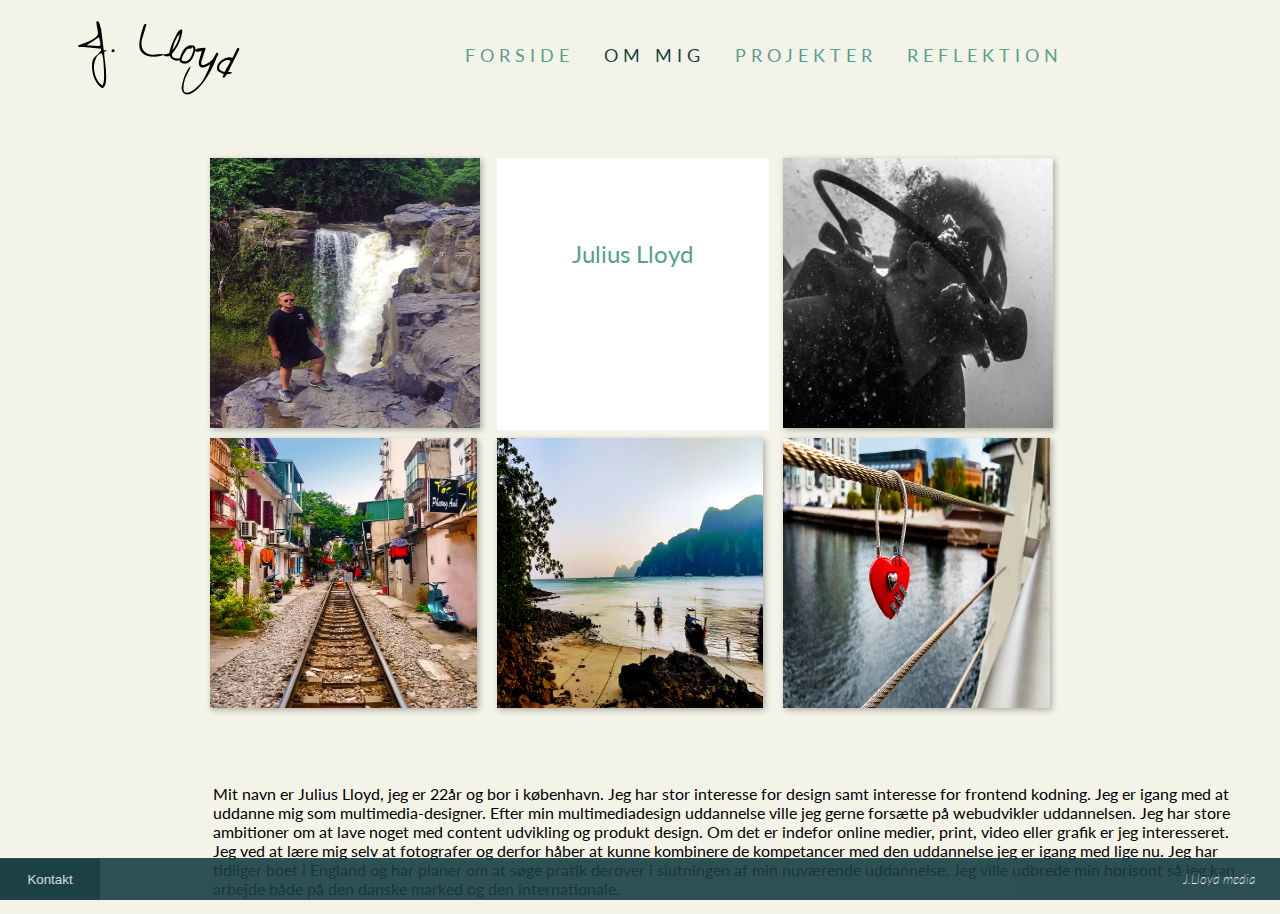
<file: portfolio/pages/om mig.html>
<!doctype html>
<html>
<head>
<meta charset="utf-8">
<title>Om mig</title>
<link href="../stylesheets/style-layout.css" rel="stylesheet" type="text/css">
<link href="https://fonts.googleapis.com/css?family=Lato" rel="stylesheet">
<link href="https://cdnjs.cloudflare.com/ajax/libs/font-awesome/4.7.0/css/font-awesome.min.css" rel="stylesheet">
<link rel="stylesheet" href="https://cdnjs.cloudflare.com/ajax/libs/font-awesome/4.7.0/css/font-awesome.min.css">	
</head>

<body>
		<script>
	function myFunction() {
  var x = document.getElementById("myLinks");
  if (x.style.display === "block") {
    x.style.display = "none";
  } else {
    x.style.display = "block";
  }
}
	</script>
	


<!--Mobilenavbar-->
	<div class="grid">
	
		<div class="topNav">
			 <div class="mobile-col-9-12">
  <div id="myLinks">
  <li><a class="active" href="../index.html">Forside</a></li>
  <li><a href="#">Om mig</a></li>
  <li><a href="projekter.html">Projekter</a></li>
  <li><a href="reflektion.html">Reflektioner</a></li>
  <li><a href="kontakt.html">Kontakt</a></li>
  </div>
  <div class="burger">
	<a href="javascript:void(0);" class="icon" onclick="myFunction()">
    <i class="fa fa-bars"></i>
  </a>
				 </div>
</div>
		</div>
	</div>
		<div class="grid">
	<div class="logo">
	<div class="col-3-12"> 
		<img src="../img/logo.png" alt="logo" class="logo">
	</div>
	</div>
		<div class="col-9-12">
			 <ul class="navDesk">
  <li><a  href="../index.html">Forside</a></li>
  <li><a class="active" href="om mig.html">Om Mig</a></li>
  <li><a href="projekter.html">Projekter</a></li>
  <li><a href="reflektion.html">Reflektion</a></li>
	</ul>
			 </div>
	<div class="instaRow">
	<div class="col-1-3">
  <div class="grid1">
  <img src="../img/waterfall.jpg" alt="Vandfald"  width="270" height="270">
		</div>
	</div>
	  <div class="col-1-3">
  <div class="box">
	  <p>Julius Lloyd</p>
		  </div>
	</div>
	<div class="col-1-3">
		 <div class="grid1">
  <img src="../img/diving.jpg" alt="Dykker"  width="270" height="270">
	  </div>
	</div>
	  <div class="col-1-3">
		  <div class="grid2">
  <img src="../img/railway.jpg" alt="Togbane i vietnam"  width="270" height="270">
		  </div>
	</div>
		  <div class="col-1-3">
		  <div class="grid2">
  <img src="../img/thailand.jpg" alt="Bugt i Thailand"  width="270" height="270">
			  </div>
	</div>	  
			  <div class="col-1-3">
		  <div class="grid2">
  <img src="../img/hjerte_projekt2.jpg" alt="Bro med hjerte lås"  width="270" height="270">
				  </div>  
				  </div>
		  </div>
	<div class="col-1-2 push-1-8">
	<div class="omText"><p>
		 Mit navn er Julius Lloyd, jeg er 22år og bor i københavn. Jeg har stor interesse for design samt interesse for frontend kodning. Jeg er igang med at uddanne mig som multimedia-designer. Efter min multimediadesign uddannelse ville jeg gerne forsætte på webudvikler uddannelsen. Jeg har store ambitioner om at lave noget med content udvikling og produkt design. Om det er indefor online medier, print, video eller grafik er jeg interesseret. <br> Jeg ved at lære mig selv at fotografer og derfor håber at kunne kombinere de kompetancer med den uddannelse jeg er igang med lige nu. Jeg har tidliger boet i England og har planer om at søge pratik derover i slutningen af min nuværende uddannelse. Jeg ville udbrede min horisont så jeg kan arbejde både på den danske marked og den internationale.</p></div>
			</div>
</div><!--Grid grid-pad end div-->
			<div class="grid">
				
				<div class="col-1-1">
		<button class="open-button" onclick="openForm()">Kontakt</button>

<div class="form-popup" id="myForm">
  <form action="mailto: email-.php" method="post" class="form-container">
    <h1>Send mig en mail så vender jeg tilbage hurtigst muligt.</h1>

    <label for="name"><b>Dit Navn</b></label>
    <input type="text" placeholder="Skriv dit navn" name="navn" required>
	  
	  <label for="email"><b>Email</b></label>
    <input type="text" placeholder="Indtast Email" name="email" required>
	  <label for="number"><b>Mobilnummer</b></label>
    <input type="text" placeholder="Indtast Mobilnummer" name="mobilnummer" required>
	  <label for="emne"><b>Send mig en besked.</b></label>  
<textarea type="text" placeholder="Skriv tekst her." name="besked" required></textarea>
   
	 
    <button type="submit" class="btn">Kontakt</button>
    <button type="button" class="btn cancel" onclick="closeForm()">Luk</button>
  </form>
</div>

<script>
function openForm() {
  document.getElementById("myForm").style.display = "block";
}

function closeForm() {
  document.getElementById("myForm").style.display = "none";
}
</script>

	<div class="col-1-1">
		<div class="footer">
		<p>J.Lloyd media</p>
		</div>
					</div>
			</div>
	</div>
	

</body>
</html>
</file>
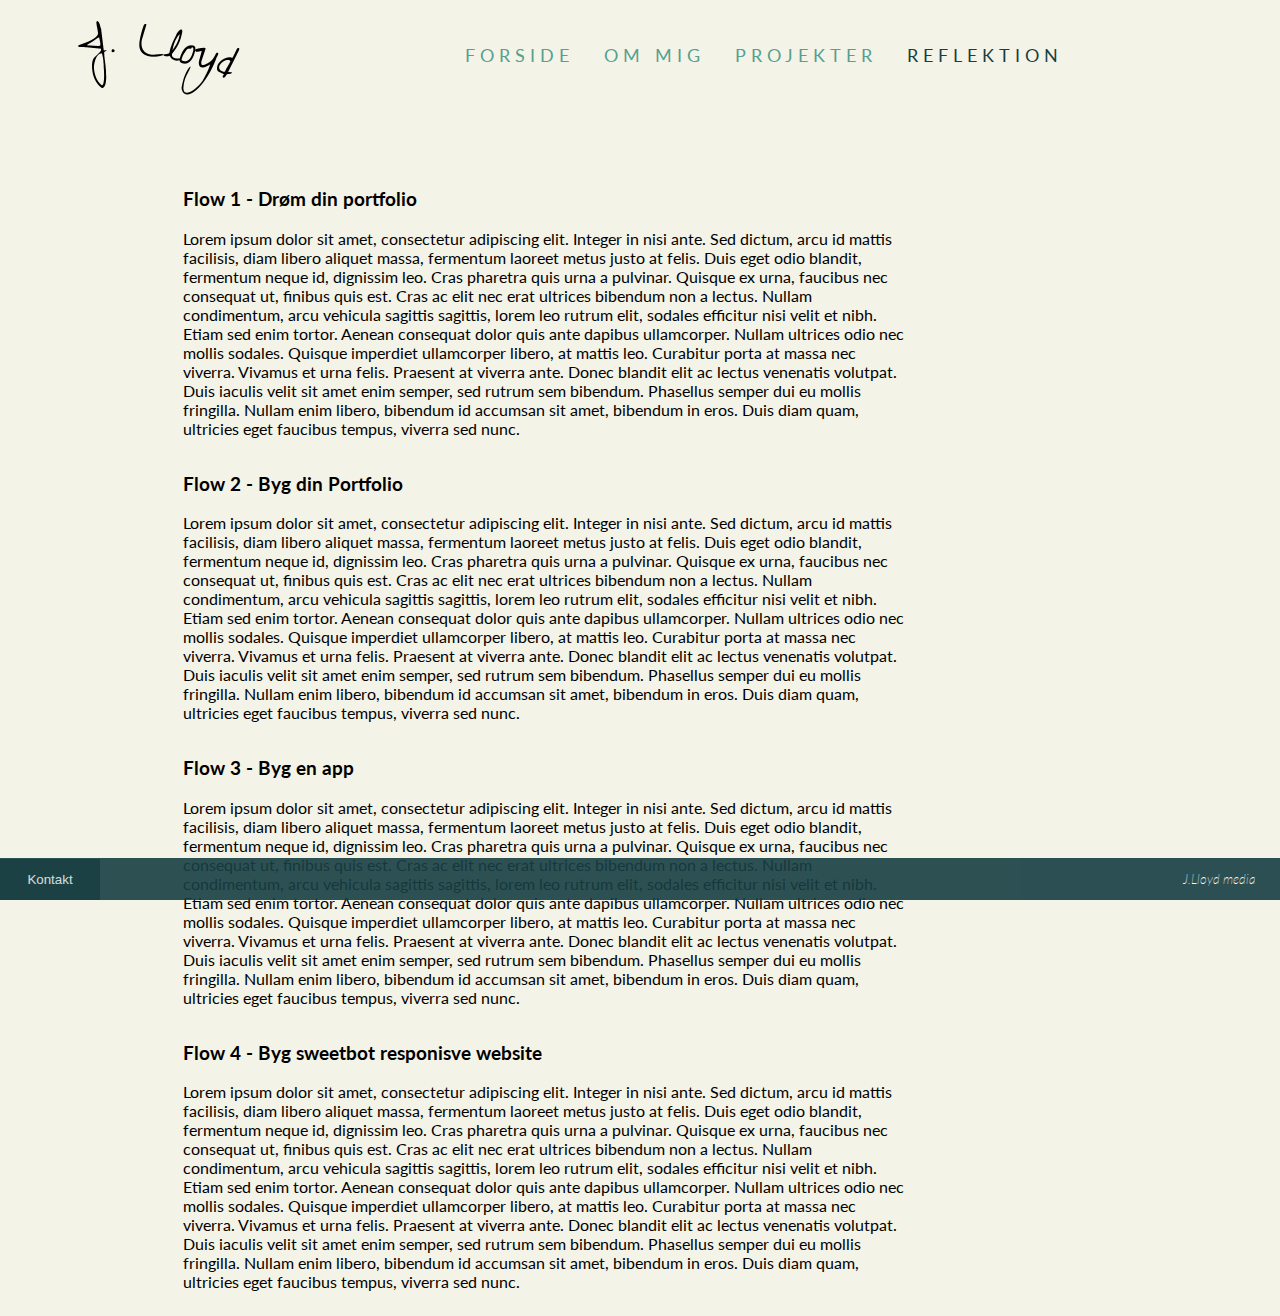
<file: portfolio/pages/reflektion.html>
<!doctype html>
<html>
<head>
<meta charset="utf-8">
<title>Reflektion</title>
<link href="../stylesheets/style-layout.css" rel="stylesheet" type="text/css">
<link href="https://fonts.googleapis.com/css?family=Lato" rel="stylesheet">
<link href="https://cdnjs.cloudflare.com/ajax/libs/font-awesome/4.7.0/css/font-awesome.min.css" rel="stylesheet">
</head>

<body>
		<script>
	function myFunction() {
  var x = document.getElementById("myLinks");
  if (x.style.display === "block") {
    x.style.display = "none";
  } else {
    x.style.display = "block";
  }
}
	</script>
	


<!--Mobilenavbar-->
	<div class="grid">
	
		<div class="topNav">
			 <div class="mobile-col-9-12">
  <div id="myLinks">
  <li><a href="../index.html">Forside</a></li>
  <li><a href="om mig.html">Om mig</a></li>
  <li><a href="projekter.html">Projekter</a></li>
  <li><a href="reflektion.html">Reflektioner</a></li>
  <li><a href="kontakt.html">Kontakt</a></li>
  </div>
  <div class="burger">
	<a href="javascript:void(0);" class="icon" onclick="myFunction()">
    <i class="fa fa-bars"></i>
  </a>
				 </div>
</div>
		</div>
		</div>
		<div class="grid">
	<div class="logo">
	<div class="col-3-12"> 
		<img src="../img/logo.png" alt="logo" class="logo">
	</div>
	</div>
		<div class="col-9-12">
			 <ul class="navDesk">
  <li><a  href="../index.html">Forside</a></li>
  <li><a href="om mig.html">Om Mig</a></li>
  <li><a href="projekter.html">Projekter</a></li>
  <li><a class="active" href="reflektion.html">Reflektion</a></li>
	</ul>
			 </div>
			 </div>
	<div class="grid grid-pad">
	<div class="col-2-3 push-1-12">
     <div class="reflektionsTekst">
		<h3>Flow 1 - Drøm din portfolio</h3>
		 <p>Lorem ipsum dolor sit amet, consectetur adipiscing elit. Integer in nisi ante. Sed dictum, arcu id mattis facilisis, diam libero aliquet massa, fermentum laoreet metus justo at felis. Duis eget odio blandit, fermentum neque id, dignissim leo. Cras pharetra quis urna a pulvinar. Quisque ex urna, faucibus nec consequat ut, finibus quis est. Cras ac elit nec erat ultrices bibendum non a lectus. Nullam condimentum, arcu vehicula sagittis sagittis, lorem leo rutrum elit, sodales efficitur nisi velit et nibh. Etiam sed enim tortor. Aenean consequat dolor quis ante dapibus ullamcorper. Nullam ultrices odio nec mollis sodales. Quisque imperdiet ullamcorper libero, at mattis leo. Curabitur porta at massa nec viverra. Vivamus et urna felis. Praesent at viverra ante. Donec blandit elit ac lectus venenatis volutpat. Duis iaculis velit sit amet enim semper, sed rutrum sem bibendum. Phasellus semper dui eu mollis fringilla. Nullam enim libero, bibendum id accumsan sit amet, bibendum in eros. Duis diam quam, ultricies eget faucibus tempus, viverra sed nunc. </p>
		</div>
		</div><div class="col-2-3 push-1-12">
     <div class="reflektionsTekst">
		<h3>Flow 2 - Byg din Portfolio</h3>
		 <p>Lorem ipsum dolor sit amet, consectetur adipiscing elit. Integer in nisi ante. Sed dictum, arcu id mattis facilisis, diam libero aliquet massa, fermentum laoreet metus justo at felis. Duis eget odio blandit, fermentum neque id, dignissim leo. Cras pharetra quis urna a pulvinar. Quisque ex urna, faucibus nec consequat ut, finibus quis est. Cras ac elit nec erat ultrices bibendum non a lectus. Nullam condimentum, arcu vehicula sagittis sagittis, lorem leo rutrum elit, sodales efficitur nisi velit et nibh. Etiam sed enim tortor. Aenean consequat dolor quis ante dapibus ullamcorper. Nullam ultrices odio nec mollis sodales. Quisque imperdiet ullamcorper libero, at mattis leo. Curabitur porta at massa nec viverra. Vivamus et urna felis. Praesent at viverra ante. Donec blandit elit ac lectus venenatis volutpat. Duis iaculis velit sit amet enim semper, sed rutrum sem bibendum. Phasellus semper dui eu mollis fringilla. Nullam enim libero, bibendum id accumsan sit amet, bibendum in eros. Duis diam quam, ultricies eget faucibus tempus, viverra sed nunc. </p>
		</div>
		</div><div class="col-2-3 push-1-12">
     <div class="reflektionsTekst">
		<h3>Flow 3 - Byg en app</h3>
		 <p>Lorem ipsum dolor sit amet, consectetur adipiscing elit. Integer in nisi ante. Sed dictum, arcu id mattis facilisis, diam libero aliquet massa, fermentum laoreet metus justo at felis. Duis eget odio blandit, fermentum neque id, dignissim leo. Cras pharetra quis urna a pulvinar. Quisque ex urna, faucibus nec consequat ut, finibus quis est. Cras ac elit nec erat ultrices bibendum non a lectus. Nullam condimentum, arcu vehicula sagittis sagittis, lorem leo rutrum elit, sodales efficitur nisi velit et nibh. Etiam sed enim tortor. Aenean consequat dolor quis ante dapibus ullamcorper. Nullam ultrices odio nec mollis sodales. Quisque imperdiet ullamcorper libero, at mattis leo. Curabitur porta at massa nec viverra. Vivamus et urna felis. Praesent at viverra ante. Donec blandit elit ac lectus venenatis volutpat. Duis iaculis velit sit amet enim semper, sed rutrum sem bibendum. Phasellus semper dui eu mollis fringilla. Nullam enim libero, bibendum id accumsan sit amet, bibendum in eros. Duis diam quam, ultricies eget faucibus tempus, viverra sed nunc. </p>
		</div>
		</div><div class="col-2-3 push-1-12">
     <div class="reflektionsTekst">
		<h3>Flow 4 - Byg sweetbot responisve website</h3>
		 <p>Lorem ipsum dolor sit amet, consectetur adipiscing elit. Integer in nisi ante. Sed dictum, arcu id mattis facilisis, diam libero aliquet massa, fermentum laoreet metus justo at felis. Duis eget odio blandit, fermentum neque id, dignissim leo. Cras pharetra quis urna a pulvinar. Quisque ex urna, faucibus nec consequat ut, finibus quis est. Cras ac elit nec erat ultrices bibendum non a lectus. Nullam condimentum, arcu vehicula sagittis sagittis, lorem leo rutrum elit, sodales efficitur nisi velit et nibh. Etiam sed enim tortor. Aenean consequat dolor quis ante dapibus ullamcorper. Nullam ultrices odio nec mollis sodales. Quisque imperdiet ullamcorper libero, at mattis leo. Curabitur porta at massa nec viverra. Vivamus et urna felis. Praesent at viverra ante. Donec blandit elit ac lectus venenatis volutpat. Duis iaculis velit sit amet enim semper, sed rutrum sem bibendum. Phasellus semper dui eu mollis fringilla. Nullam enim libero, bibendum id accumsan sit amet, bibendum in eros. Duis diam quam, ultricies eget faucibus tempus, viverra sed nunc. </p>
		</div>
		</div>
		</div>

		 
	
			<div class="grid">
				
				<div class="col-1-1">
		<button class="open-button" onclick="openForm()">Kontakt</button>

<div class="form-popup" id="myForm">
  <form action="mailto: email-.php" method="post" class="form-container">
    <h1>Send mig en mail så vender jeg tilbage hurtigst muligt.</h1>

    <label for="name"><b>Dit Navn</b></label>
    <input type="text" placeholder="Skriv dit navn" name="navn" required>
	  
	  <label for="email"><b>Email</b></label>
    <input type="text" placeholder="Indtast Email" name="email" required>
	  <label for="number"><b>Mobilnummer</b></label>
    <input type="text" placeholder="Indtast Mobilnummer" name="mobilnummer" required>
	  <label for="emne"><b>Send mig en besked.</b></label>  
<textarea type="text" placeholder="Skriv tekst her." name="besked" required></textarea>
   
	 
    <button type="submit" class="btn">Kontakt</button>
    <button type="button" class="btn cancel" onclick="closeForm()">Luk</button>
  </form>
</div>

<script>
function openForm() {
  document.getElementById("myForm").style.display = "block";
}

function closeForm() {
  document.getElementById("myForm").style.display = "none";
}
</script>

	<div class="col-1-1">
		<div class="footer">
		<p>J.Lloyd media</p>
		</div>
					</div>
			</div>
	</div>
</body>
</html>
</file>
<file: portfolio/stylesheets/style-layout.css>
@charset "utf-8";
/* CSS Document */
@import "simplegrid.css";
body {
	font-family: 'Lato', sans-serif;
	background: #F4F3E8; 
}
.index {
   background-image: url("../img/phiphi.jpg");
   background-color: #F4F3E8;
  height: 500px; /* You must set a specified height */
  background-repeat: no-repeat; /* Do not repeat the image */
  background-size: cover; /* Resize the background image to cover the entire container */ 
}
.logo-forside {
	margin-left: 38%;
	margin-top: 0%;
   width: 230px;
	height: 120px;
}
.forside-info {
	font-size: 2.5rem;
	color: #FFF8F0;
	padding-bottom: 0px;
}
/*Button*/
.spot {
  position: absolute;
  width: 100%;
  height: 100%;
  top: 0;
  left: 0;
  
}
/*
    This is the outer svg wrapper that the SVG itself will 
    fill. Multiple svg-wrapper classes can be put side by side.
*/

.svg-wrapper {
  margin-top: 20px;
  position: relative;
  width: 200px;
  /*make sure to use same height/width as in the html*/
  height: 40px;
  display: inline-block;
  border-radius: 5px;
  margin-left: 50px;
  margin-right: 50px
}

/*
  This is where we define the fill, color, thickness,
  and stroke pattern of the SVG when there is no hover.
  The dasharray and offset together define the line position
  under the words. Here's also where the transition speed is set.
*/

#shape {
  stroke-width: 4px;
  fill: transparent;
  stroke: #92140C;
  stroke-dasharray: 1000, 500;
  stroke-dashoffset: 0;
	transition: 2s all ease;}
/*buttons for projektsider*/
.spot1 {
  position: absolute;
  width: 100%;
  height: 100%;
  top: 0;

  
}
.svg-wrapper1 {
  margin-top: 62px;
  position: relative;
  width: 150px;
  /*make sure to use same height/width as in the html*/
  height: 40px;
  display: inline-block;
  border-radius: 5px;
 
}
.svg-wrapper2 {
  margin-top: 10px;
  position: relative;
  width: 150px;
  /*make sure to use same height/width as in the html*/
  height: 40px;
  display: inline-block;
  border-radius: 5px;
  
}
.svg-wrapper3 {
  margin-top: 10px;
  position: relative;
  width: 150px;
  /*make sure to use same height/width as in the html*/
  height: 40px;
  display: inline-block;
  border-radius: 5px;
  
}
#shape1 {
  stroke-width: 4px;
  fill: transparent;
  stroke: #92140C;
  stroke-dasharray: 1000, 500;
  stroke-dashoffset: 0;
  transition: 2s all ease;
  
}
	#shape2 {
  stroke-width: 4px;
  fill: transparent;
  stroke: #92140C;
  stroke-dasharray: 1000, 500;
  stroke-dashoffset: 0;
  transition: 2s all ease;
  
}#shape3 {
  stroke-width: 4px;
  fill: transparent;
  stroke: #92140C;
  stroke-dasharray: 1000, 500;
  stroke-dashoffset: 0;
  transition: 2s all ease;
  
}
/* 
    Pushing the text up into the SVG. Without this the
    text would be below the div's.
*/

#text {
  margin-top: -35px;
  text-align: center;
}

#text a {
  color: #FFF8F0;
  text-decoration: none;
  font-weight: 600;
  font-size: 17px;
  text-transform: uppercase;
}
#text1 {
  margin-top: -35px;
  text-align: center;
}

#text1 a {
  color: #55A08F;
  text-decoration: none;
  font-weight: 600;
  font-size: 17px;
  text-transform: uppercase;
}
#text2 {
  margin-top: -35px;
  text-align: center;
}

#text2 a {
  color: #55A08F;
  text-decoration: none;
  font-weight: 600;
  font-size: 17px;
  text-transform: uppercase;
}
#text3 {
  margin-top: -35px;
  text-align: center;
}

#text3 a {
  color: #55A08F;
  text-decoration: none;
  font-weight: 600;
  font-size: 17px;
  text-transform: uppercase;
}
/* 
    Changing the shape on hover. I change the color of the stroke,
make it thinner, then set it to again wrap around the entire parent element.
*/

.svg-wrapper:hover #shape {
  stroke-dasharray: 100 0;
  stroke-width: 3px;
  stroke-dashoffset: 0;
  stroke: #FFF8F0;
}.svg-wrapper1:hover #shape1 {
  stroke-dasharray: 100 0;
  stroke-width: 3px;
  stroke-dashoffset: 0;
  stroke: #000000;
}.svg-wrapper2:hover #shape2 {
  stroke-dasharray: 100 0;
  stroke-width: 3px;
  stroke-dashoffset: 0;
  stroke: #000000;
}.svg-wrapper3:hover #shape3 {
  stroke-dasharray: 100 0;
  stroke-width: 3px;
  stroke-dashoffset: 0;
  stroke: #000000;
}
/*Navbaren på forside*/
.navForside {
	list-style-type: none;
	 margin: 0;
  padding: 0;
  overflow: hidden;
	
	
}

.navForside li {
	float: left;
	padding-right: 65px;
	margin-top: 10px;
	
}
.navForside li a {
	display: block;
	text-decoration: none;
	text-transform: uppercase;
	letter-spacing: 4px;
	color: #55A08F;
    font-size: 25px;
	font-weight: 600;
}

.logo {
margin-left: 0px;
margin-bottom: 20px;
}


/*desktop navbar*/
ul.navDesk {
	list-style-type: none;
	 margin-left: 100px;
	margin-bottom: 10%;
  padding: 0;
  overflow: hidden;
 
	
}

.navDesk li {
	float: left;
	padding-right: 10px;
	margin-top: 0%;
	
}
.navDesk li a {
	padding: 10px;
    font-weight: 400;
	text-decoration: none;
	text-transform: uppercase;
	letter-spacing: 5px;
	font-size: 18px;
	
	color: #55A08F;
}
.navDesk .active  {
	color: #173E43;
}
.navForside .active {
	color: #173E43;
}

/*Mobile navbar*/
.topNav {
  display: block;
  position: absolute;
  left: 75%;
  width: 20%;
  margin-top: 40px;

}
.topNav #myLinks {
  display: none;
  width: 180%;
  margin-top: 80px;
  margin-right: -20px;
  z-index: 3;
  list-style: none;
  text-align: center;
}

.topNav a {
  color: black;
  padding: 14px 16px;
  font-size: 18px;
  text-decoration: none;
  display: block;
}
 .topNav li a {
  color: #55A08F;
  padding: 14px 16px;
  font-weight: 400;
  font-size: 20px;
  text-decoration: none;
  display: block;
}

.burger a.icon {
  position: absolute;
  right: 0px;
  top: 0;
}

/*Om mig*/
.instaRow {
	margin: 150px 140px 0px 140px;
	padding-right: 0%;
	
}
.grid1 { 
	position: relative;
width: 270px;
height: 270px;
margin-bottom: 10px;	

	
  }
.box {
position: absolute;
background-color: #FFFFFF;
width: 270px;
height: 270px;
border: 1px solid #FFFFFF;
}
.box p {
	padding-left: 0px;
	padding-right: 0px;
	margin-top: 0px;
padding-top: 80px;
	font-size: 1.5em;
	text-align: center;
	color: #55A08F;
	
}

.grid1 img {
	position: relative;
   max-width: 100%;
  box-shadow: 2px 2px 6px 0px  rgba(0,0,0,0.3);
 
 
}
.grid2 { 
 position: relative;
	width: 270;
height: 270px;
margin-bottom: 10px;
  }

.grid2 img {
	position: relative;
  box-shadow: 2px 2px 6px 0px  rgba(0,0,0,0.3);
  max-width: 100%;
}
.omText {
	position: absolute;
	margin: 50px 20px 50px 0px;
}

.om_icon a{
	position: absolute;
	color: #0D0D0D;
	z-index: 5;
	
} 
.om_icon a:hover {
	background-color: #935347;
}
/*Projekter*/
.projContainer1 {
  right: 0;
 left: 20;
  display: block;
  overflow: hidden;
  position: relative;
  margin: 0% 5% 5% 10%;
  width: 450px;
  height: 300px;
  cursor: pointer;
  background-color: white;
  
}
.projContainer2 {
    right: 20;
 left: 0;
  display: block;
  overflow: hidden;
  position: relative;
  margin: 0% 10% 5% 5%;
  width: 450px;
  height: 300px;
  cursor: pointer;
  background-color: white;
  
  
}

.projContainer1 img {

transition: 0.3s;
 width: 450px;
  height: 300px;
 
}
.projContainer2 img {

transition: 0.3s;
 width: 450px;
  height: 300px;
 
}



.projContainer1:hover h2 {
    padding-top: 10%;
}
.projContainer2:hover h2 {
    padding-top: 10%;
}

.projInfoContainer {
  position: absolute;
  background: rgba(23,63,67,0.5);
  width: 100%;
  height: 100%;
  top: 0;
  left: 0;
  z-index: 3;
  opacity: 0;
  transition: 0.2s;
}
.projInfoContainer h2 {
	color: white;
	font-weight: 400;
	text-decoration: none;
	text-transform: uppercase;
	text-align: center;
	letter-spacing: 5px;
	font-size: 18px;
}

.projContainer1:hover .projInfoContainer {
  opacity: 1;
}
.projContainer2:hover .projInfoContainer {
  opacity: 1;
}

.projCat {
  text-align: center;
  color: #5cd9fd;
  font-weight: 400;
  text-decoration: none;
	text-transform: uppercase;
	letter-spacing: 5px;
	font-size: 18px;
}

.projSpec {
 text-align: center;
 color: white;
 font-family: sans-serif;
}
/*slideshow*/

/*footer*/
.footer {
   position: fixed;
   left: 0;
   bottom: 0;
   width: 100%;
  
   background-color: #173E43;
   opacity: 0.9;
 z-index: 3;
}
.footer p {
	text-align: right;
	 padding-right: 25px;
	 color: white;
   font-weight: 200;
   font-style: italic;
   font-size: .8em;
}
footer a.icon-footer{
	float: right;
	color: pink;
	
} 

.open-button {
  background-color: #173E43;
  color: white;
  padding: 13px 20px;
  border: none;
  cursor: pointer;
  opacity: 0.8;
  position: fixed;
  left: 0;
  right: 0;
  bottom: 0;
  width: 100px;
  font-size: 18;
  
  z-index: 4;
}

/* The popup form - hidden by default */
.form-popup {
  display: none;
  position: fixed;
  overflow-x: auto;
  top: 8%;
  left: 0%;
  right: 0%;
  z-index: 9;
}

/* Add styles to the form container */
.form-container {
  
  max-width: 300px;
  padding: 5px;
  margin-bottom: 20px;
  background-color: white;
 
}
.form-container h1 {
  font-size: 18px;
   
}

/* Full-width input fields */
.form-container input[type=text]  {
  width: 85%;
  padding: 12px 20px;
  margin: 5px 0 15px 0;
  border: none;
  background: #f1f1f1;
}
textarea {
  width: 85%;
  height: 110px;
  padding: 12px 20px;
  border: none;
  background: #f1f1f1;
  font-size: 18px;
  resize: none;
}

/* When the inputs get focus, do something */
 .form-container input[type=text]:focus {
  background-color: #ddd;
  outline: none;
}
/* Set a style for the submit/login button */
.form-container .btn {
  background-color: #55A08F;
  color: white;
  padding: 15px 20px;
  border: none;
  cursor: pointer;
  width: 100%;
  margin-bottom:10px;
}

/* Add a red background color to the cancel button */
.form-container .cancel {
  background-color: #173E43;
  width: 100%
}

/* Add some hover effects to buttons */
.form-container .btn:hover, .open-button:hover {
  opacity: 1;
}

/*Media queries*/
@media screen and (max-width: 1024px) {
	.logo-forside {
		margin: -20px;
	}
	.navForside {
		display: none;
	}
	
	.instaRow {
		margin: 0px
	}
	h2 {
		padding-left: 50px
	}
	.form-popup {
  display: none;
  position: fixed;
  overflow-x: auto;
  top: 2%;
  left: 0%;
  right: 0%;
  z-index: 9;
}
	.form-container {
  
  max-width: 300px;
  padding: 5px;
  margin-bottom: 20px;
  background-color: white;
 
}
.form-container h1 {
  font-size: 18px;
   
}

/* Full-width input fields */
.form-container input[type=text]  {
  width: 85%;
  padding: 10px 15px;
  margin: 5px 0 15px 0;
  border: none;
  background: #f1f1f1;
}
textarea {
  overflow: scroll;
  width: 85%;
  height: 80px;
  padding: 10px 15px;
  border: none;
  background: #f1f1f1;
  font-size: 17px;
  resize: none;
}
}
/*Intro bro*/
.main-projekt {
    flex:60%;
	margin: 120px 60px 0px 60px;
    padding: 20px;
	border-radius: 15px;
	
}

.bro-desc {
	text-align: justify;
	margin: 20px 600px 30px 0px;
	padding: 0px 15px;
	font-weight: 600;
}
.bro-billede {
   float: left;
   width: 50%;
   text-align: left;
   margin-bottom: 15px;
   padding: 5px;
   font-weight: 400; 
   font-style: italic;
   
}

/*Flow 1*/
/*Flow 2*/
/*Flow 3*/
/*Flow 4*/
.flowSweet{
	margin-left: 13%;
	padding-bottom: 20%;
}
/*Flow 5*/
@media screen and (max-width: 800px) {
	.logo-forside {
		margin: -20px;
	}
	.navDesk {
		display: none;
	}
	.navForside {
		display: none;
	}
	
	.navDesk {
		display: none;
	}
	.instaRow {
		margin: 0px
	}
	h2 {
		padding-left: 50px
	}
}

@media screen and (min-width: 800px) {
	.topNav {
		display: none;
	}
	.logoTab {
		display: none;
	}
}
</file>
